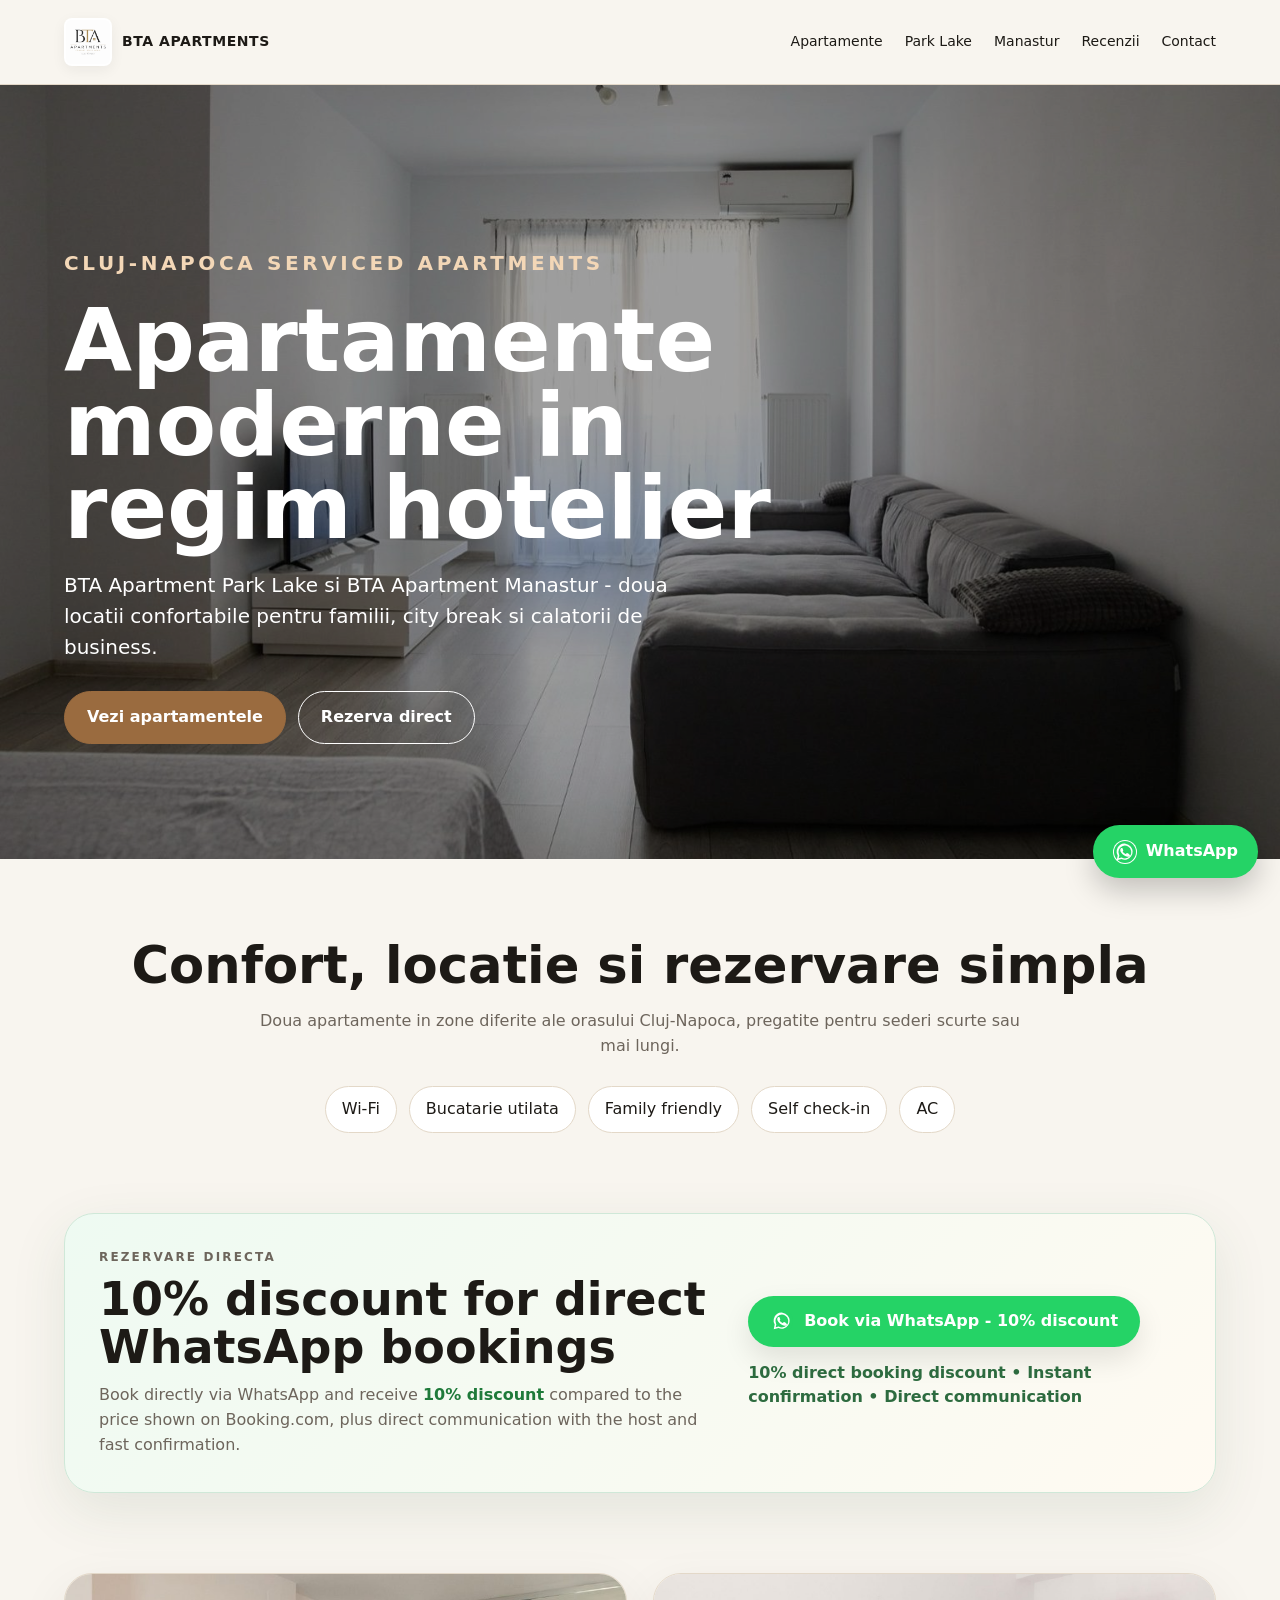
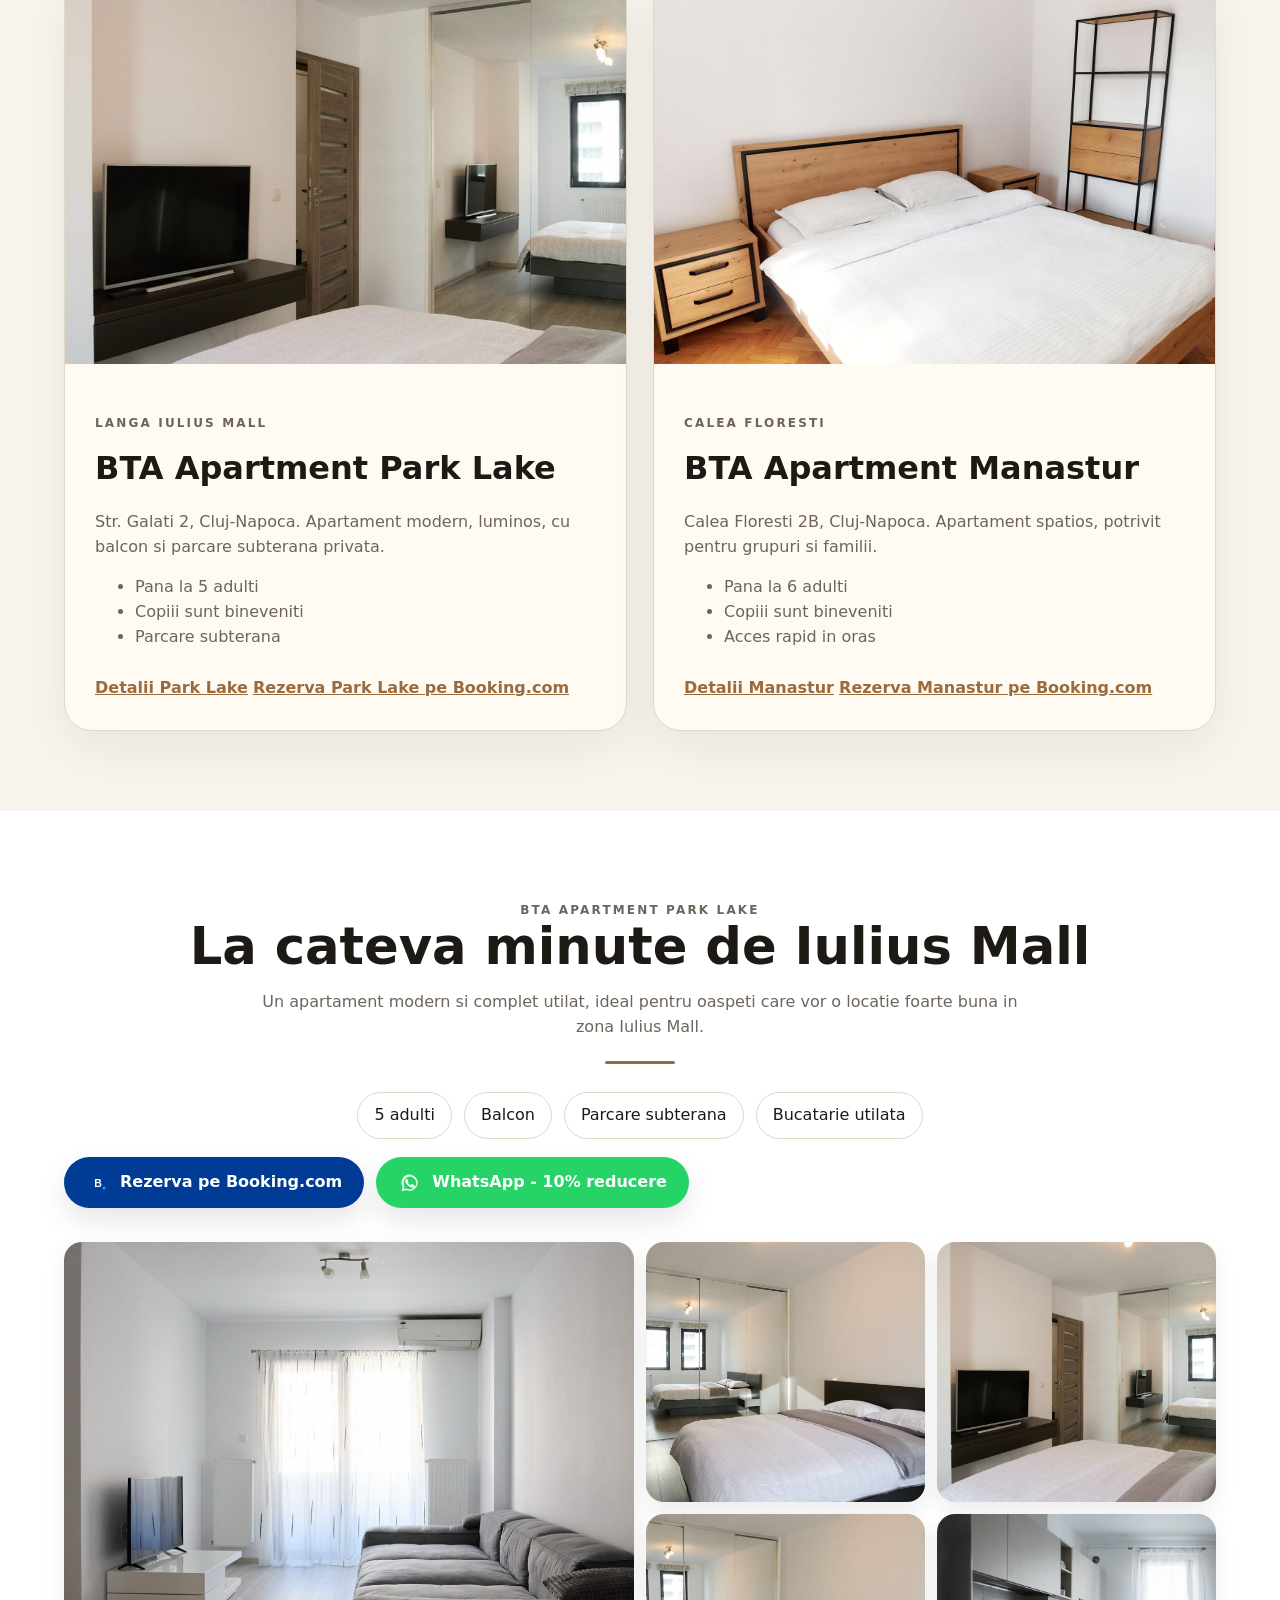
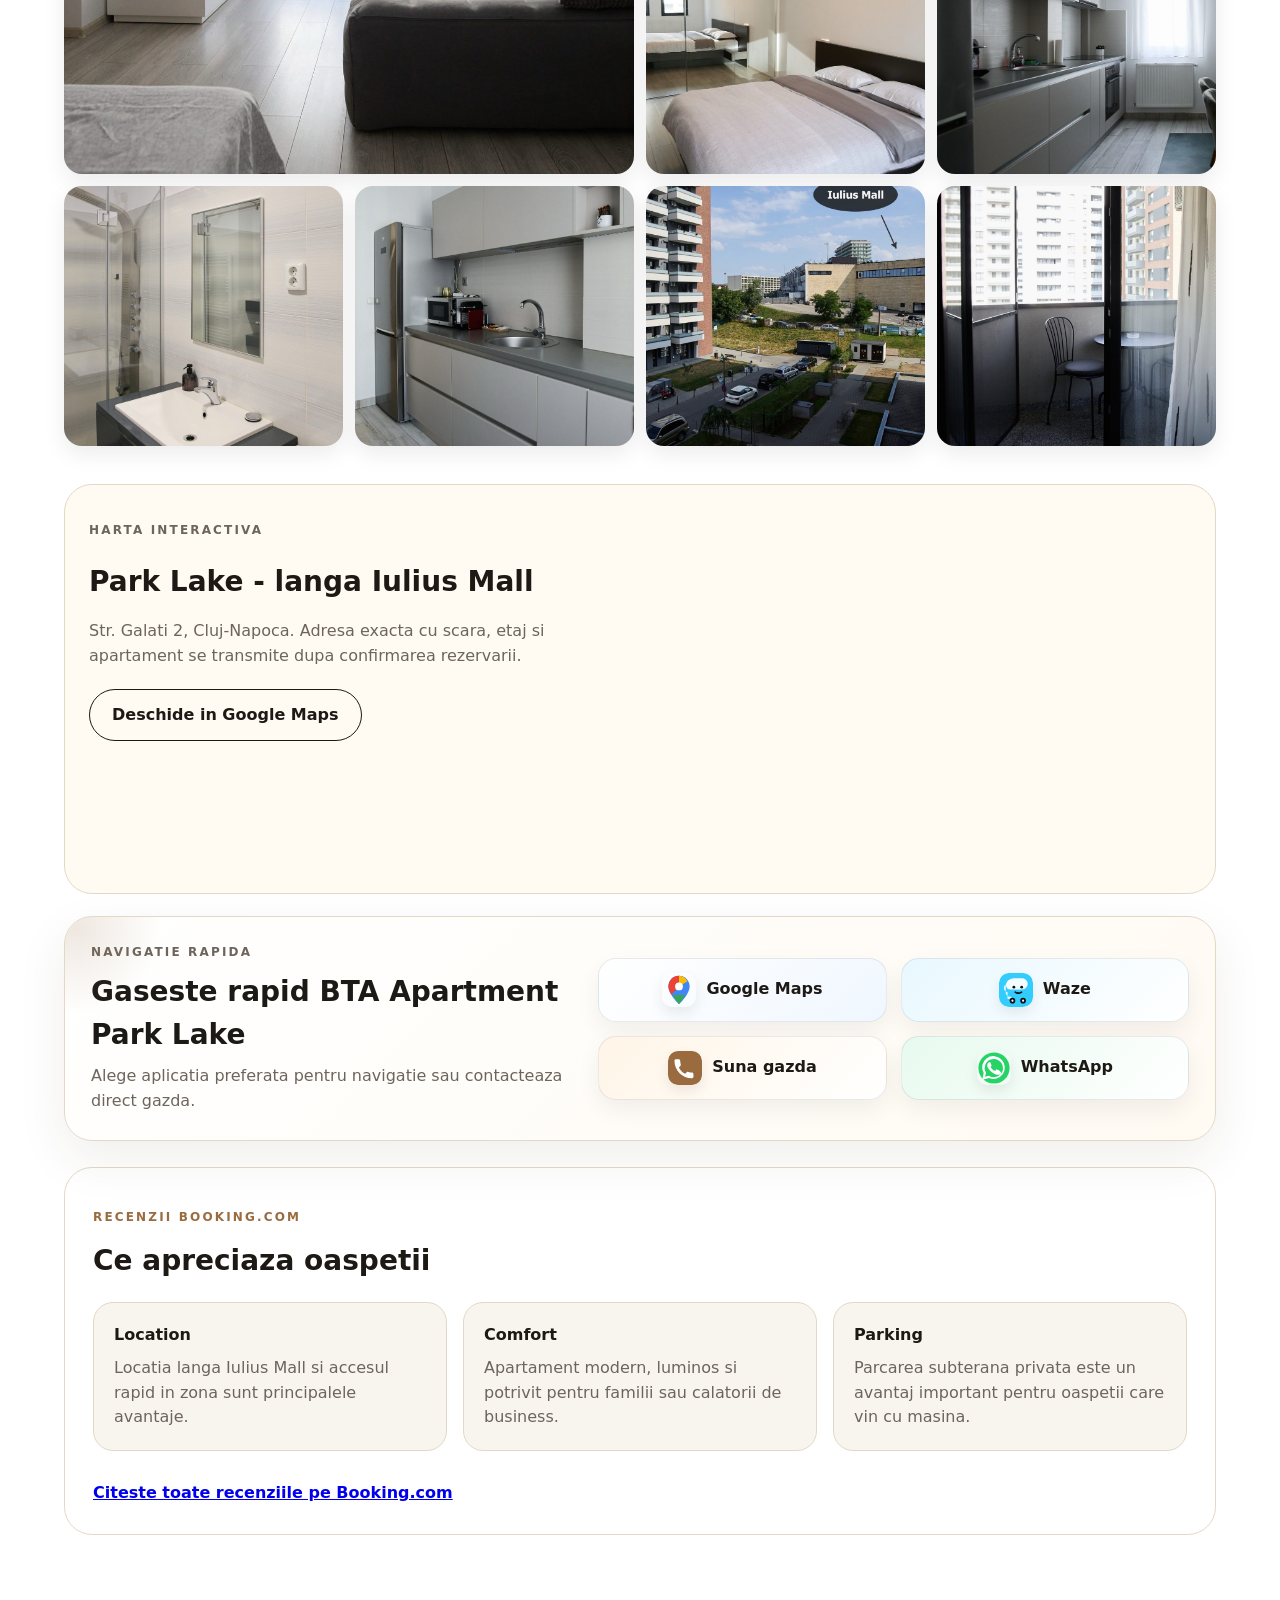
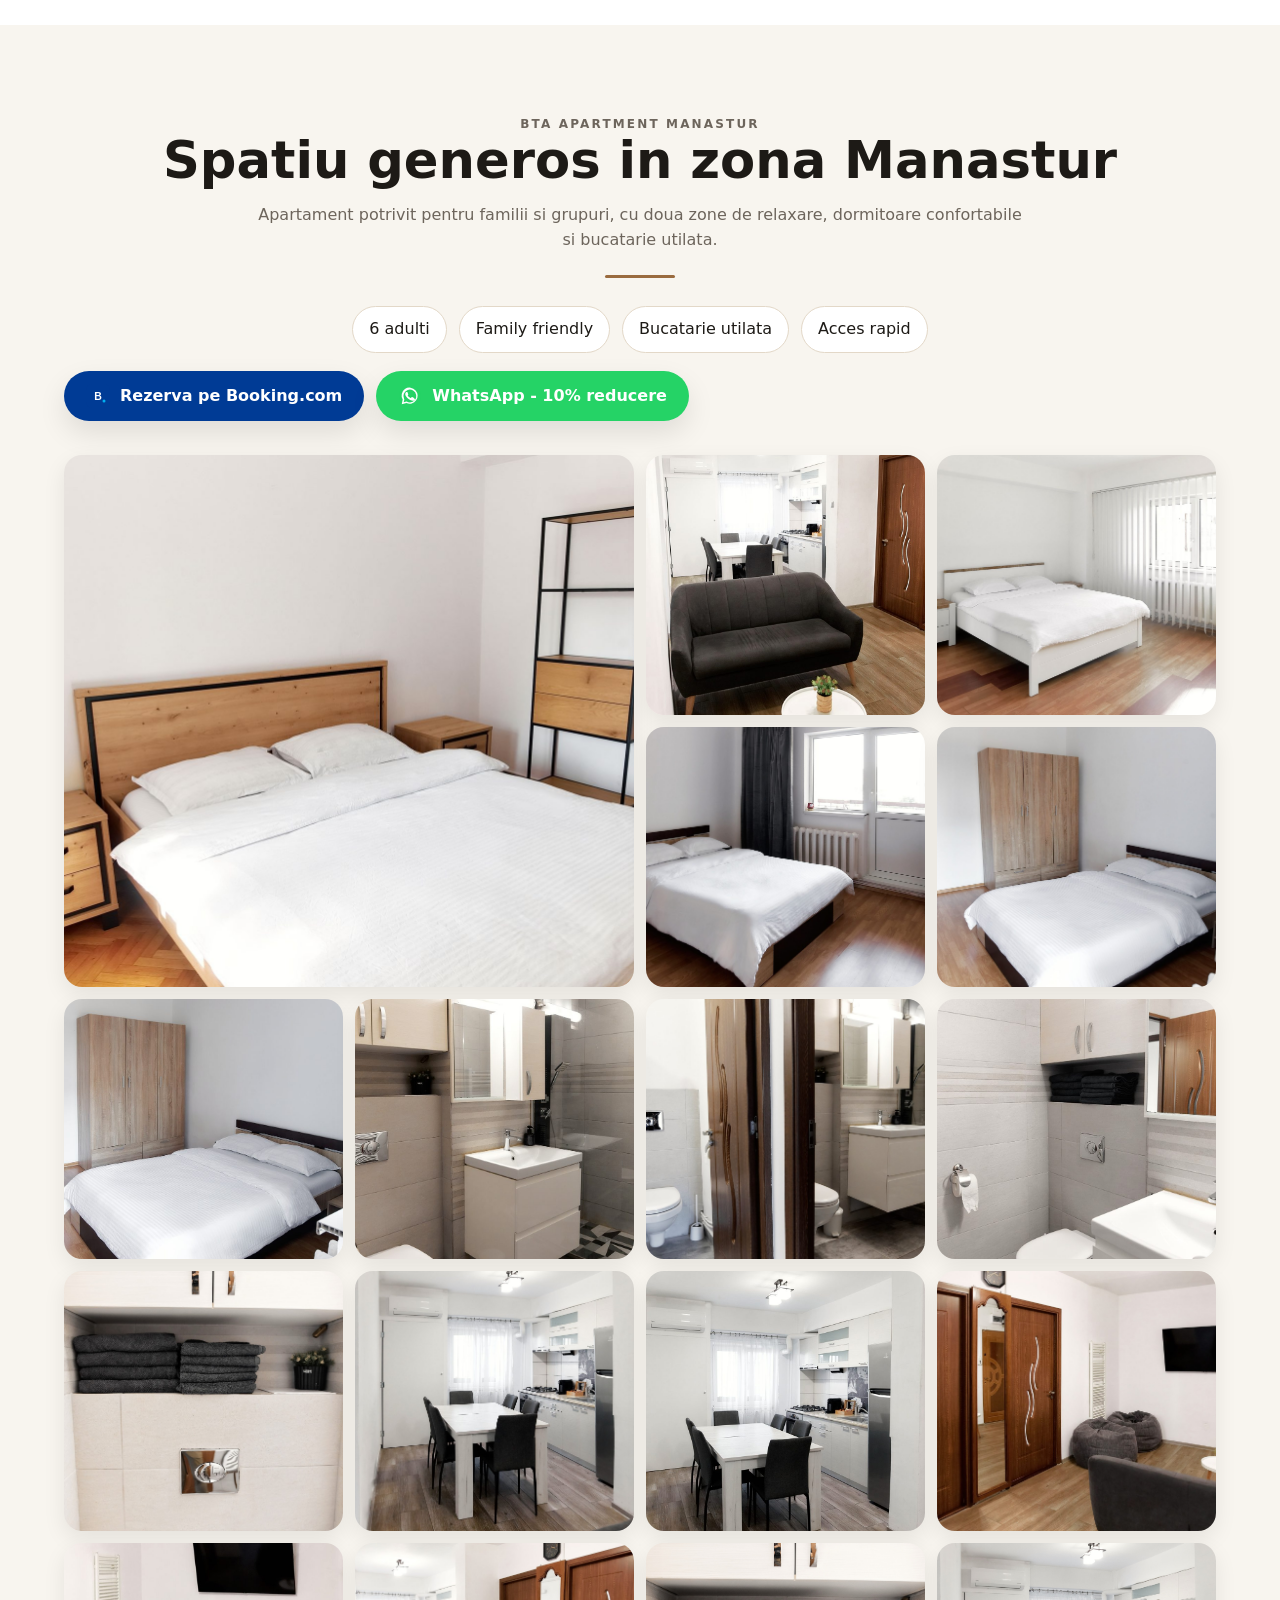
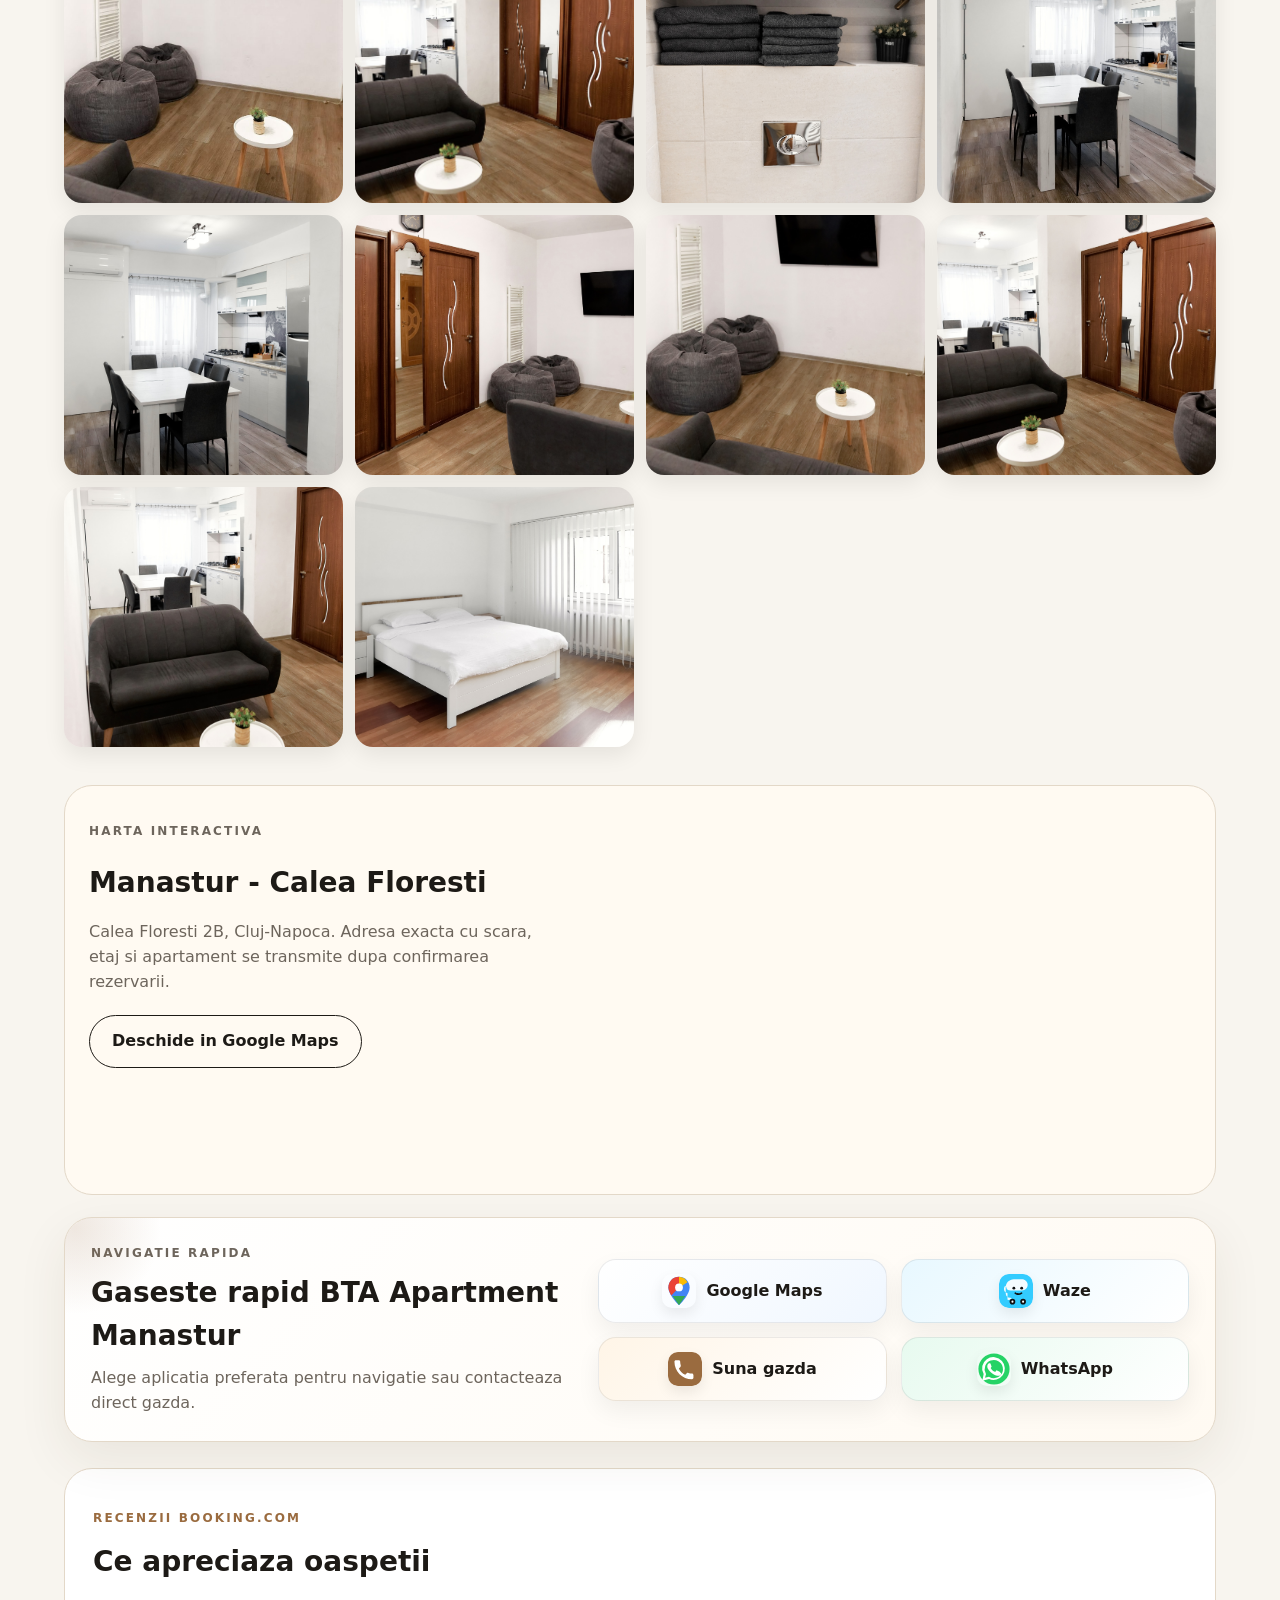
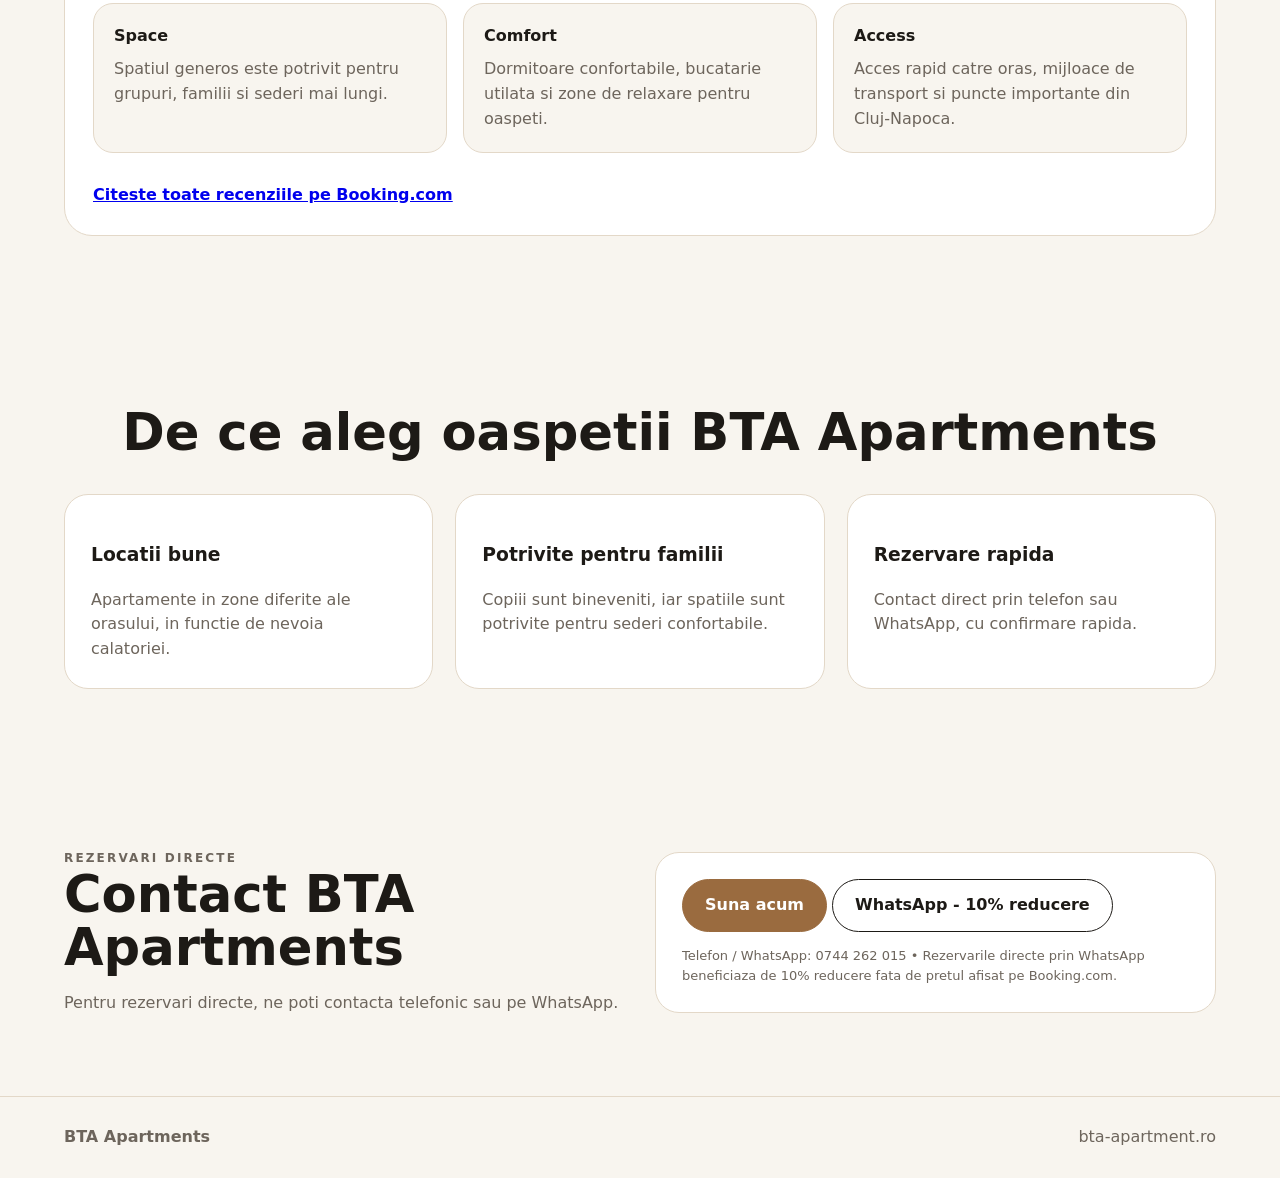
<file: index.html>
<!doctype html>
<html lang="ro">
<head>
  <meta charset="utf-8" />
  <meta name="viewport" content="width=device-width, initial-scale=1" />
  <title>BTA Apartments Cluj-Napoca | Park Lake & Manastur</title>
  <meta name="description" content="Apartamente moderne in regim hotelier in Cluj-Napoca: BTA Apartment Park Lake, langa Iulius Mall, si BTA Apartment Manastur. Wi-Fi, self check-in, parcare si rezervare directa prin WhatsApp." />
  <meta name="keywords" content="BTA Apartment, cazare Cluj-Napoca, apartament regim hotelier Cluj, Park Lake Cluj, Manastur Cluj, apartment Cluj, accommodation Cluj" />
  <link rel="canonical" href="https://bta-apartment.ro/" />
  <meta property="og:title" content="BTA Apartments Cluj-Napoca" />
  <meta property="og:description" content="Doua apartamente moderne in Cluj-Napoca: Park Lake si Manastur. Rezervare directa prin WhatsApp." />
  <meta property="og:type" content="website" />
  <meta property="og:url" content="https://bta-apartment.ro/" />
  <meta property="og:image" content="https://bta-apartment.ro/assets/park-lake/01.jpg" />
  <meta name="theme-color" content="#171511" />
  <link rel="icon" href="assets/favicon.svg" type="image/svg+xml" />
  <link rel="stylesheet" href="style.css" />
  <script type="application/ld+json">
  {
    "@context": "https://schema.org",
    "@type": "LodgingBusiness",
    "name": "BTA Apartments",
    "url": "https://bta-apartment.ro/",
    "telephone": "+40744262015",
    "address": {
      "@type": "PostalAddress",
      "addressLocality": "Cluj-Napoca",
      "addressCountry": "RO"
    },
    "containsPlace": [
      {"@type":"Accommodation", "name":"BTA Apartment Park Lake"},
      {"@type":"Accommodation", "name":"BTA Apartment Manastur"}
    ]
  }
  </script>
</head>
<body>
  <header class="nav">
    <a class="brand" href="#top"><img src="assets/bta-logo.png" alt="BTA Apartments logo"><span>BTA Apartments</span></a>
    <nav>
      <a href="#apartamente">Apartamente</a>
      <a href="#park-lake">Park Lake</a>
      <a href="#manastur">Manastur</a>
      <a href="#reviews">Recenzii</a>
      <a href="#contact">Contact</a>
    </nav>
  </header>

  <main id="top">
    <section class="hero">
      <img src="assets/park-lake/01.jpg" alt="BTA Apartment Park Lake living" />
      <div class="heroText">
        <p class="eyebrow">Cluj-Napoca serviced apartments</p>
        <h1>Apartamente moderne in regim hotelier</h1>
        <p>BTA Apartment Park Lake si BTA Apartment Manastur - doua locatii confortabile pentru familii, city break si calatorii de business.</p>
        <div class="actions">
          <a class="btn primary" href="#apartamente">Vezi apartamentele</a>
          <a class="btn" href="#contact">Rezerva direct</a>
        </div>
      </div>
    </section>

    <section class="intro">
      <h2>Confort, locatie si rezervare simpla</h2>
      <p>Doua apartamente in zone diferite ale orasului Cluj-Napoca, pregatite pentru sederi scurte sau mai lungi.</p>
      <div class="features">
        <span>Wi-Fi</span><span>Bucatarie utilata</span><span>Family friendly</span><span>Self check-in</span><span>AC</span>
      </div>
    </section>

    <section class="directDeal">
      <div>
        <p class="eyebrow">Rezervare directa</p>
        <h2>10% discount for direct WhatsApp bookings</h2>
        <p>Book directly via WhatsApp and receive <strong>10% discount</strong> compared to the price shown on Booking.com, plus direct communication with the host and fast confirmation.</p>
      </div>
      <div class="dealActions">
        <a class="btn primary appBtn whatsappBtn" href="https://wa.me/40744262015?text=Buna%2C%20as%20dori%20cea%20mai%20buna%20oferta%20disponibila%20pentru%20o%20rezervare%20directa%20la%20BTA%20Apartments." target="_blank" rel="noopener"><img src="assets/icons/whatsapp.svg" alt="">Book via WhatsApp - 10% discount</a>
        <span>10% direct booking discount • Instant confirmation • Direct communication</span>
      </div>
    </section>

    <section id="apartamente" class="cards">
      <article class="card">
        <img src="assets/park-lake/03.jpg" alt="Dormitor BTA Apartment Park Lake" />
        <div>
          <p class="eyebrow">Langa Iulius Mall</p>
          <h3>BTA Apartment Park Lake</h3>
          <p>Str. Galati 2, Cluj-Napoca. Apartament modern, luminos, cu balcon si parcare subterana privata.</p>
          <ul><li>Pana la 5 adulti</li><li>Copiii sunt bineveniti</li><li>Parcare subterana</li></ul>
          <a href="#park-lake">Detalii Park Lake</a>
          <a class="bookingLink" href="https://www.booking.com/hotel/ro/bta-apartment-park-lake.ro.html" target="_blank" rel="noopener">Rezerva Park Lake pe Booking.com</a>
        </div>
      </article>
      <article class="card">
        <img src="assets/manastur/01.jpg" alt="Dormitor BTA Apartment Manastur" />
        <div>
          <p class="eyebrow">Calea Floresti</p>
          <h3>BTA Apartment Manastur</h3>
          <p>Calea Floresti 2B, Cluj-Napoca. Apartament spatios, potrivit pentru grupuri si familii.</p>
          <ul><li>Pana la 6 adulti</li><li>Copiii sunt bineveniti</li><li>Acces rapid in oras</li></ul>
          <a href="#manastur">Detalii Manastur</a>
          <a class="bookingLink" href="https://www.booking.com/hotel/ro/bta-apartment.ro.html" target="_blank" rel="noopener">Rezerva Manastur pe Booking.com</a>
        </div>
      </article>
    </section>

    <section id="park-lake" class="property">
      <div class="propertyHead">
        <p class="eyebrow">BTA Apartment Park Lake</p>
        <h2>La cateva minute de Iulius Mall</h2>
        <p>Un apartament modern si complet utilat, ideal pentru oaspeti care vor o locatie foarte buna in zona Iulius Mall.</p>
      </div>
      <div class="stats"><span>5 adulti</span><span>Balcon</span><span>Parcare subterana</span><span>Bucatarie utilata</span></div>
      <div class="propertyActions">
        <a class="btn primary appBtn bookingBtn" href="https://www.booking.com/hotel/ro/bta-apartment-park-lake.ro.html" target="_blank" rel="noopener"><img src="assets/icons/booking.svg" alt="">Rezerva pe Booking.com</a>
        <a class="btn appBtn whatsappBtn" href="https://wa.me/40744262015?text=Buna%2C%20as%20dori%20sa%20verific%20disponibilitatea%20pentru%20BTA%20Apartment%20Park%20Lake."><img src="assets/icons/whatsapp.svg" alt="">WhatsApp - 10% reducere</a>
      </div>
      <div class="gallery">
        <img src="assets/park-lake/01.jpg" alt="Living Park Lake" />
        <img src="assets/park-lake/02.jpg" alt="Canapea Park Lake" />
        <img src="assets/park-lake/03.jpg" alt="Dormitor Park Lake" />
        <img src="assets/park-lake/04.jpg" alt="Dormitor Park Lake" />
        <img src="assets/park-lake/05.jpg" alt="Bucatarie Park Lake" />
        <img src="assets/park-lake/06.jpg" alt="Baie Park Lake" />
        <img src="assets/park-lake/07.jpg" alt="Exterior Park Lake" />
        <img src="assets/park-lake/08.jpg" alt="Iulius Mall Park Lake" />
        <img src="assets/park-lake/09.jpg" alt="Balcon Park Lake" />
      </div>
      <div class="mapBlock">
        <div>
          <p class="eyebrow">Harta interactiva</p>
          <h3>Park Lake - langa Iulius Mall</h3>
          <p>Str. Galati 2, Cluj-Napoca. Adresa exacta cu scara, etaj si apartament se transmite dupa confirmarea rezervarii.</p>
          <a class="btn" href="https://www.google.com/maps/search/?api=1&query=Strada%20Galati%202%20Cluj-Napoca" target="_blank" rel="noopener">Deschide in Google Maps</a>
        </div>
        <iframe title="Harta BTA Apartment Park Lake" src="https://www.google.com/maps?q=Strada%20Galati%202%20Cluj-Napoca&output=embed" loading="lazy" referrerpolicy="no-referrer-when-downgrade"></iframe>
      </div>
      <div class="navigationCard">
        <div>
          <p class="eyebrow">Navigatie rapida</p>
          <h3>Gaseste rapid BTA Apartment Park Lake</h3>
          <p>Alege aplicatia preferata pentru navigatie sau contacteaza direct gazda.</p>
        </div>
        <div class="navigationButtons">
          <a class="navBtn google" href="https://www.google.com/maps/search/?api=1&query=Strada%20Galati%202%20Cluj-Napoca" target="_blank" rel="noopener"><img src="assets/icons/google-maps.svg" alt="Google Maps"><span>Google Maps</span></a>
          <a class="navBtn waze" href="https://waze.com/ul?q=Strada%20Galati%202%20Cluj-Napoca&navigate=yes" target="_blank" rel="noopener"><img src="assets/icons/waze.svg" alt="Waze"><span>Waze</span></a>
          <a class="navBtn phone" href="tel:+40744262015"><img src="assets/icons/phone.svg" alt="Telefon"><span>Suna gazda</span></a>
          <a class="navBtn whatsapp" href="https://wa.me/40744262015?text=Buna%2C%20am%20nevoie%20de%20ajutor%20pentru%20a%20ajunge%20la%20BTA%20Apartment%20Park%20Lake." target="_blank" rel="noopener"><img src="assets/icons/whatsapp.svg" alt="WhatsApp"><span>WhatsApp</span></a>
        </div>
      </div>
      <div class="reviewsMini">
        <p class="eyebrow">Recenzii Booking.com</p>
        <h3>Ce apreciaza oaspetii</h3>
        <div class="reviewCards">
          <article><strong>Location</strong><p>Locatia langa Iulius Mall si accesul rapid in zona sunt principalele avantaje.</p></article>
          <article><strong>Comfort</strong><p>Apartament modern, luminos si potrivit pentru familii sau calatorii de business.</p></article>
          <article><strong>Parking</strong><p>Parcarea subterana privata este un avantaj important pentru oaspetii care vin cu masina.</p></article>
        </div>
        <a class="bookingLink" href="https://www.booking.com/hotel/ro/bta-apartment-park-lake.ro.html" target="_blank" rel="noopener">Citeste toate recenziile pe Booking.com</a>
      </div>
    </section>

    <section id="manastur" class="property alt">
      <div class="propertyHead">
        <p class="eyebrow">BTA Apartment Manastur</p>
        <h2>Spatiu generos in zona Manastur</h2>
        <p>Apartament potrivit pentru familii si grupuri, cu doua zone de relaxare, dormitoare confortabile si bucatarie utilata.</p>
      </div>
      <div class="stats"><span>6 adulti</span><span>Family friendly</span><span>Bucatarie utilata</span><span>Acces rapid</span></div>
      <div class="propertyActions">
        <a class="btn primary appBtn bookingBtn" href="https://www.booking.com/hotel/ro/bta-apartment.ro.html" target="_blank" rel="noopener"><img src="assets/icons/booking.svg" alt="">Rezerva pe Booking.com</a>
        <a class="btn appBtn whatsappBtn" href="https://wa.me/40744262015?text=Buna%2C%20as%20dori%20sa%20verific%20disponibilitatea%20pentru%20BTA%20Apartment%20Manastur."><img src="assets/icons/whatsapp.svg" alt="">WhatsApp - 10% reducere</a>
      </div>
      <div class="gallery">
        <img src="assets/manastur/01.jpg" alt="Dormitor Manastur" />
        <img src="assets/manastur/02.jpg" alt="Living Manastur" />
        <img src="assets/manastur/03.jpg" alt="Dormitor Manastur" />
        <img src="assets/manastur/04.jpg" alt="Baie Manastur" />
        <img src="assets/manastur/05.jpg" alt="Bucatarie Manastur" />
        <img src="assets/manastur/06.jpg" alt="Living si bucatarie Manastur" />
        <img src="assets/manastur/07.jpg" alt="Dormitor Manastur" />
        <img src="assets/manastur/08.jpg" alt="Baie Manastur" />
        <img src="assets/manastur/09.jpg" alt="Living Manastur" />
        <img src="assets/manastur/10.jpg" alt="Living Manastur" />
        <img src="assets/manastur/11.jpg" alt="Bucatarie Manastur" />
        <img src="assets/manastur/12.jpg" alt="Dormitor Manastur" />
        <img src="assets/manastur/13.jpg" alt="BTA Apartment Manastur" />
        <img src="assets/manastur/14.jpg" alt="BTA Apartment Manastur" />
        <img src="assets/manastur/15.jpg" alt="BTA Apartment Manastur" />
        <img src="assets/manastur/16.jpg" alt="BTA Apartment Manastur" />
        <img src="assets/manastur/17.jpg" alt="BTA Apartment Manastur" />
        <img src="assets/manastur/18.jpg" alt="BTA Apartment Manastur" />
        <img src="assets/manastur/19.jpg" alt="BTA Apartment Manastur" />
        <img src="assets/manastur/20.jpg" alt="BTA Apartment Manastur" />
        <img src="assets/manastur/21.jpg" alt="BTA Apartment Manastur" />
        <img src="assets/manastur/22.jpg" alt="BTA Apartment Manastur" />
        <img src="assets/manastur/23.jpg" alt="BTA Apartment Manastur" />
      </div>
      <div class="mapBlock">
        <div>
          <p class="eyebrow">Harta interactiva</p>
          <h3>Manastur - Calea Floresti</h3>
          <p>Calea Floresti 2B, Cluj-Napoca. Adresa exacta cu scara, etaj si apartament se transmite dupa confirmarea rezervarii.</p>
          <a class="btn" href="https://www.google.com/maps/search/?api=1&query=Calea%20Floresti%202B%20Cluj-Napoca" target="_blank" rel="noopener">Deschide in Google Maps</a>
        </div>
        <iframe title="Harta BTA Apartment Manastur" src="https://www.google.com/maps?q=Calea%20Floresti%202B%20Cluj-Napoca&output=embed" loading="lazy" referrerpolicy="no-referrer-when-downgrade"></iframe>
      </div>
      <div class="navigationCard">
        <div>
          <p class="eyebrow">Navigatie rapida</p>
          <h3>Gaseste rapid BTA Apartment Manastur</h3>
          <p>Alege aplicatia preferata pentru navigatie sau contacteaza direct gazda.</p>
        </div>
        <div class="navigationButtons">
          <a class="navBtn google" href="https://www.google.com/maps/search/?api=1&query=Calea%20Floresti%202B%20Cluj-Napoca" target="_blank" rel="noopener"><img src="assets/icons/google-maps.svg" alt="Google Maps"><span>Google Maps</span></a>
          <a class="navBtn waze" href="https://waze.com/ul?q=Calea%20Floresti%202B%20Cluj-Napoca&navigate=yes" target="_blank" rel="noopener"><img src="assets/icons/waze.svg" alt="Waze"><span>Waze</span></a>
          <a class="navBtn phone" href="tel:+40744262015"><img src="assets/icons/phone.svg" alt="Telefon"><span>Suna gazda</span></a>
          <a class="navBtn whatsapp" href="https://wa.me/40744262015?text=Buna%2C%20am%20nevoie%20de%20ajutor%20pentru%20a%20ajunge%20la%20BTA%20Apartment%20Manastur." target="_blank" rel="noopener"><img src="assets/icons/whatsapp.svg" alt="WhatsApp"><span>WhatsApp</span></a>
        </div>
      </div>
      <div class="reviewsMini">
        <p class="eyebrow">Recenzii Booking.com</p>
        <h3>Ce apreciaza oaspetii</h3>
        <div class="reviewCards">
          <article><strong>Space</strong><p>Spatiul generos este potrivit pentru grupuri, familii si sederi mai lungi.</p></article>
          <article><strong>Comfort</strong><p>Dormitoare confortabile, bucatarie utilata si zone de relaxare pentru oaspeti.</p></article>
          <article><strong>Access</strong><p>Acces rapid catre oras, mijloace de transport si puncte importante din Cluj-Napoca.</p></article>
        </div>
        <a class="bookingLink" href="https://www.booking.com/hotel/ro/bta-apartment.ro.html" target="_blank" rel="noopener">Citeste toate recenziile pe Booking.com</a>
      </div>
    </section>

    <section id="reviews" class="why">
      <h2>De ce aleg oaspetii BTA Apartments</h2>
      <div class="whyGrid">
        <div><h3>Locatii bune</h3><p>Apartamente in zone diferite ale orasului, in functie de nevoia calatoriei.</p></div>
        <div><h3>Potrivite pentru familii</h3><p>Copiii sunt bineveniti, iar spatiile sunt potrivite pentru sederi confortabile.</p></div>
        <div><h3>Rezervare rapida</h3><p>Contact direct prin telefon sau WhatsApp, cu confirmare rapida.</p></div>
      </div>
    </section>

    <section id="contact" class="contact">
      <div>
        <p class="eyebrow">Rezervari directe</p>
        <h2>Contact BTA Apartments</h2>
        <p>Pentru rezervari directe, ne poti contacta telefonic sau pe WhatsApp.</p>
      </div>
      <div class="contactBox">
        <a class="btn primary" href="tel:+40744262015">Suna acum</a>
        <a class="btn" href="https://wa.me/40744262015?text=Buna%2C%20as%20dori%20mai%20multe%20informatii%20despre%20BTA%20Apartments.">WhatsApp - 10% reducere</a>
        <p class="small">Telefon / WhatsApp: 0744 262 015 • Rezervarile directe prin WhatsApp beneficiaza de 10% reducere fata de pretul afisat pe Booking.com.</p>
      </div>
    </section>
  </main>

  <footer>
    <strong>BTA Apartments</strong>
    <span>bta-apartment.ro</span>
  </footer>

  <a class="whatsappFloat" href="https://wa.me/40744262015?text=Buna%2C%20as%20dori%20mai%20multe%20informatii%20despre%20BTA%20Apartments." target="_blank" rel="noopener"><img src="assets/icons/whatsapp.svg" alt="">WhatsApp</a>
  <script src="script.js"></script>
</body>
</html>
</file>
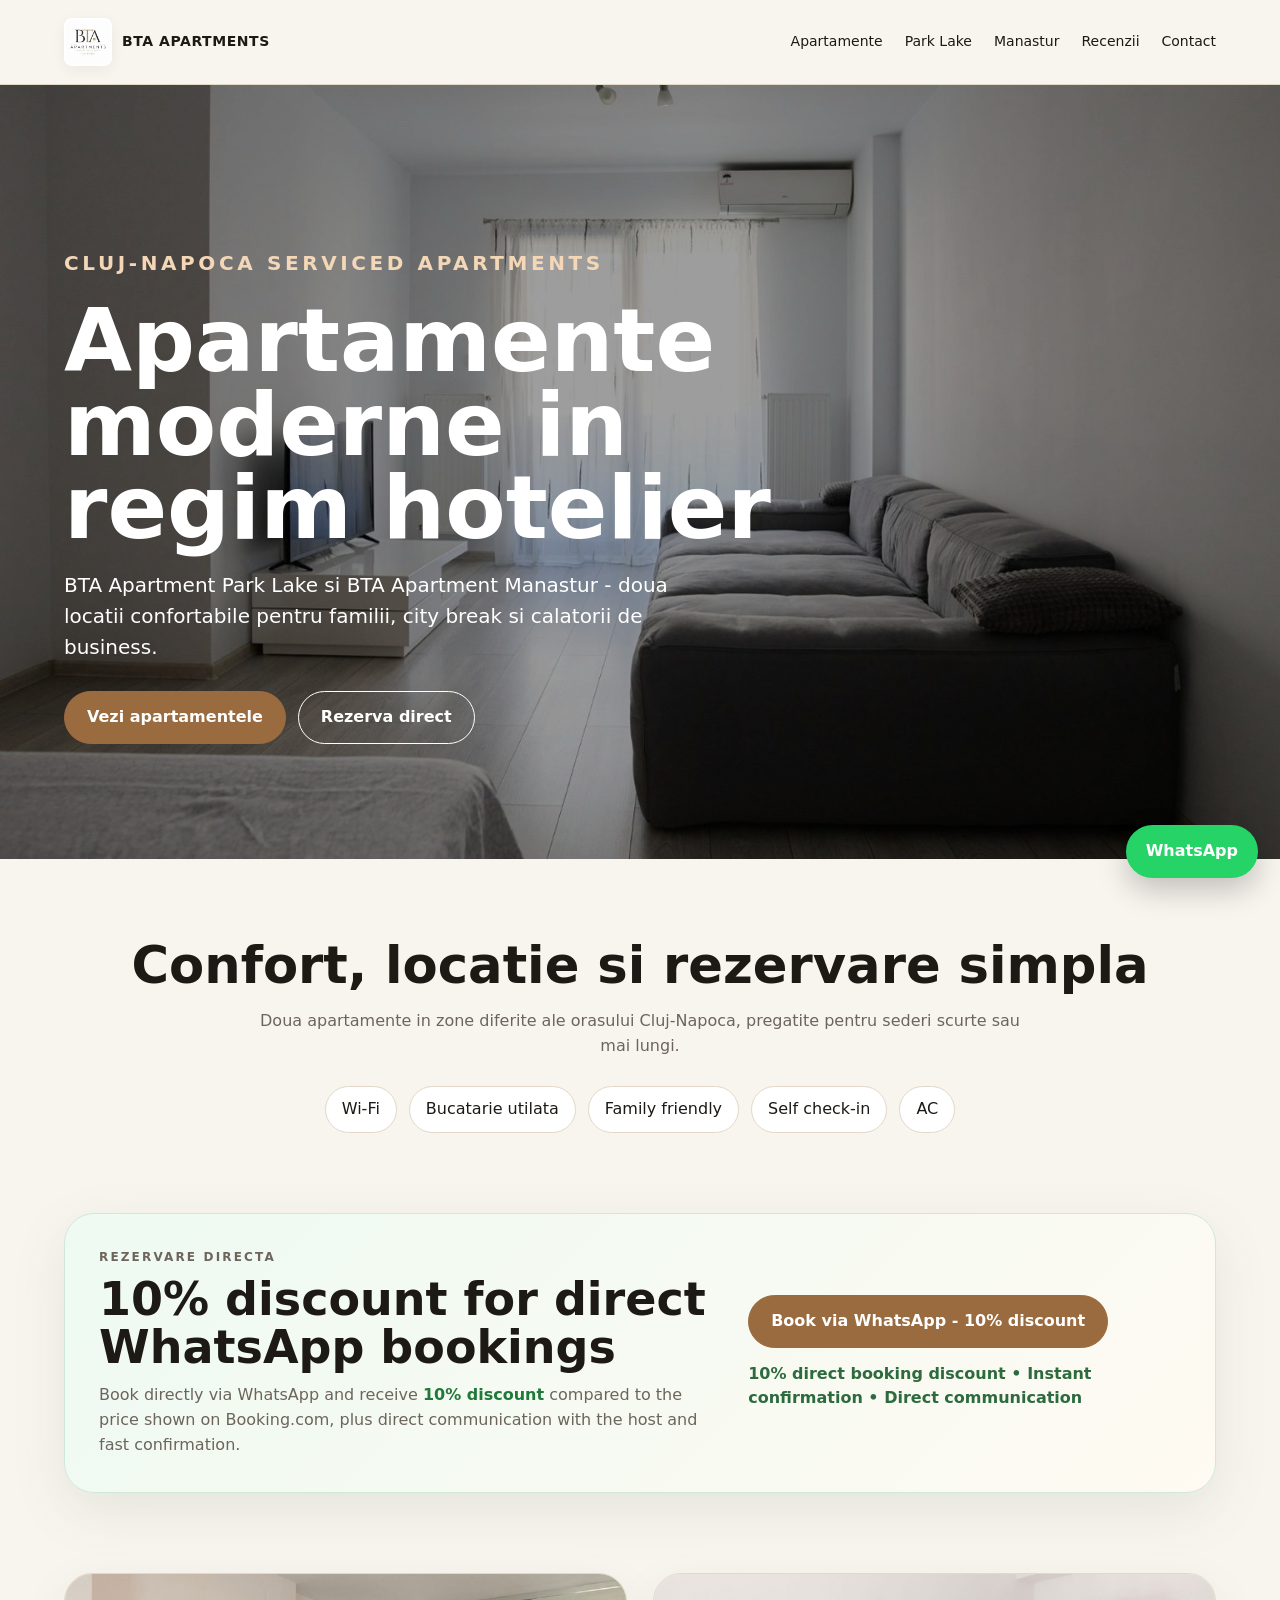
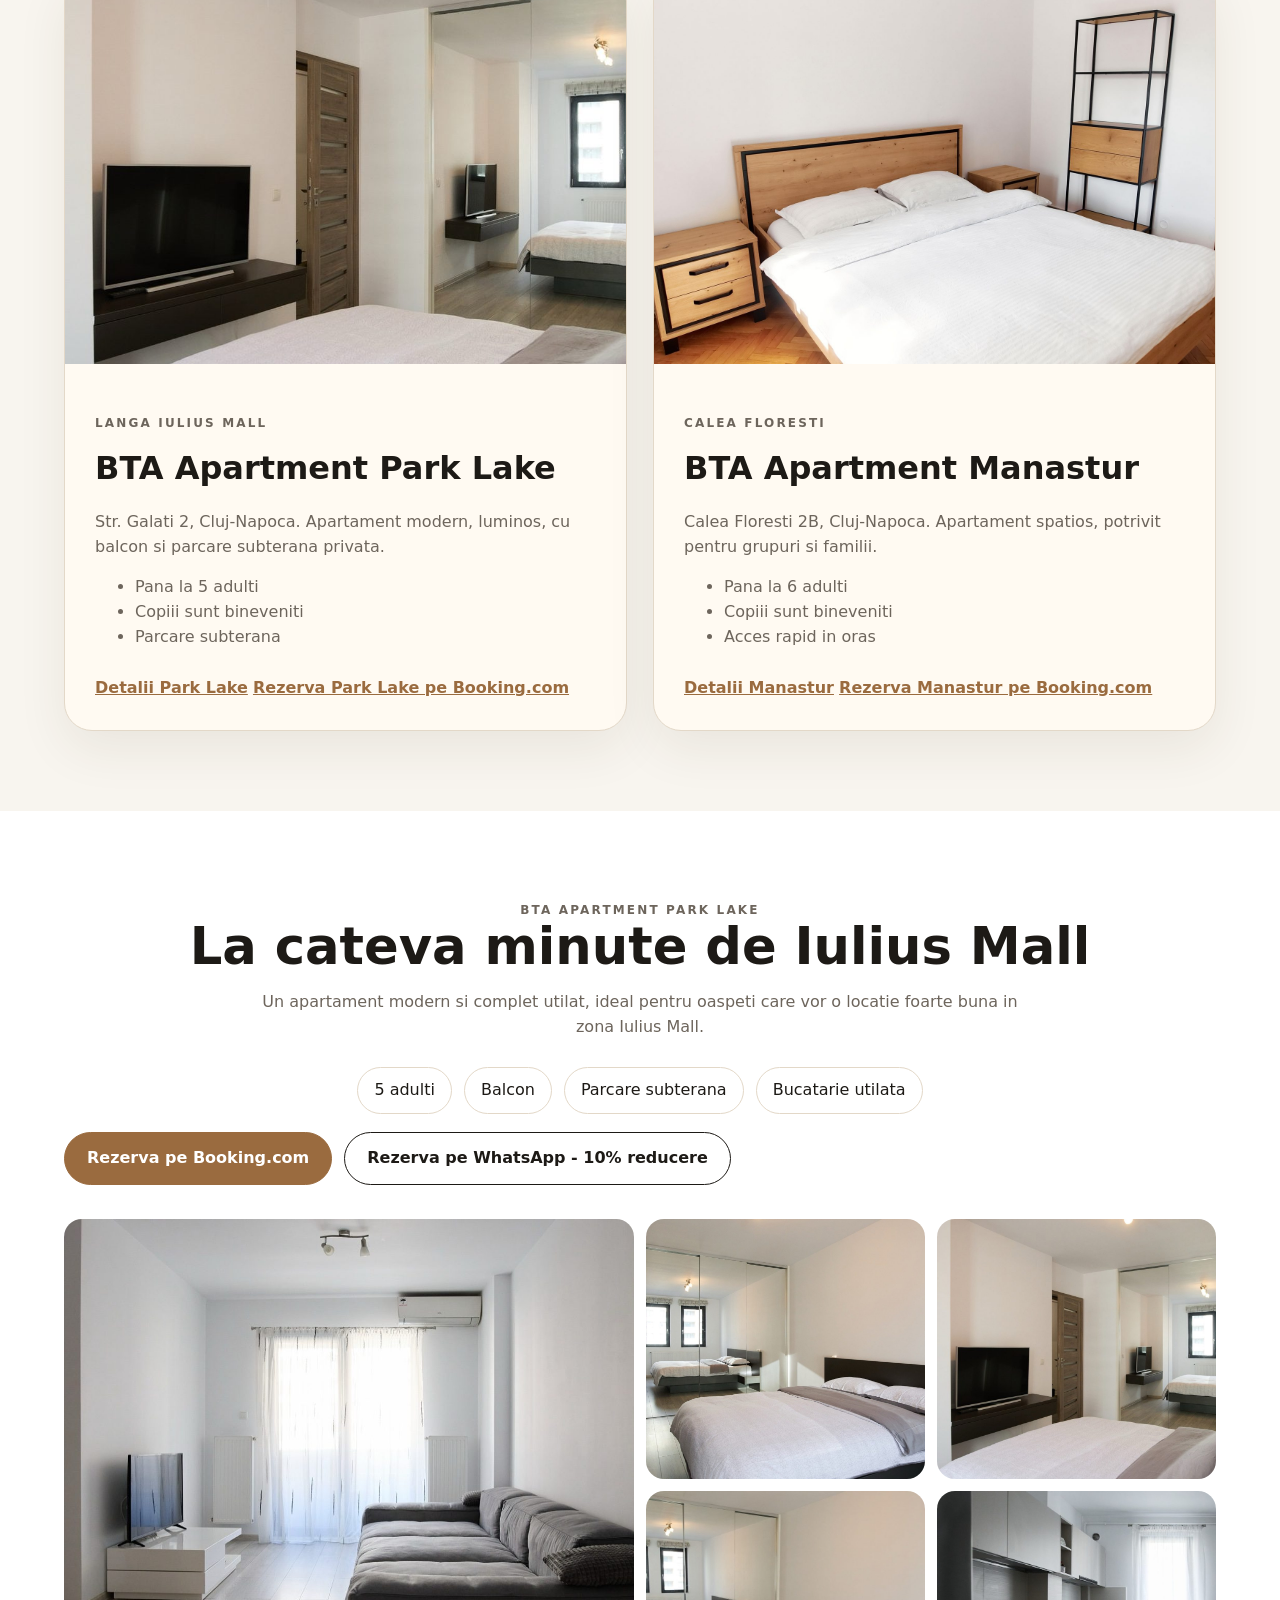
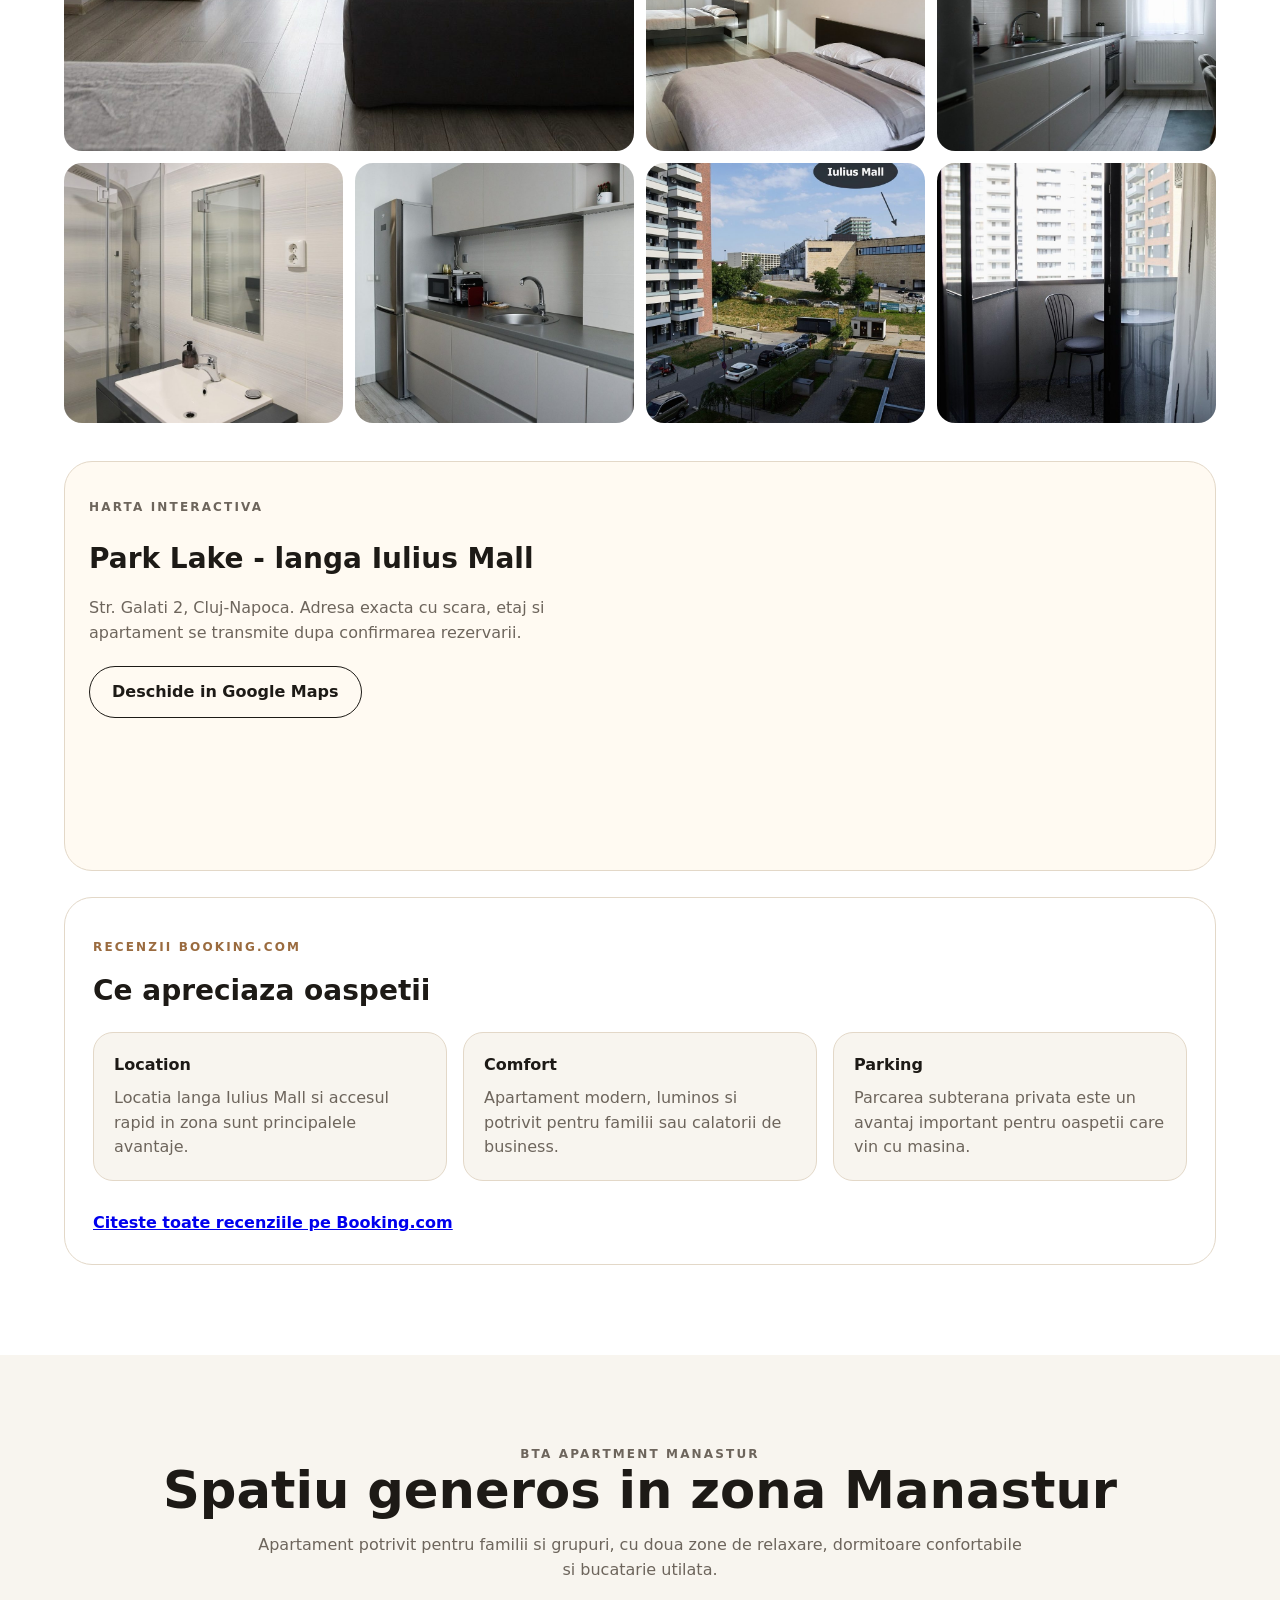
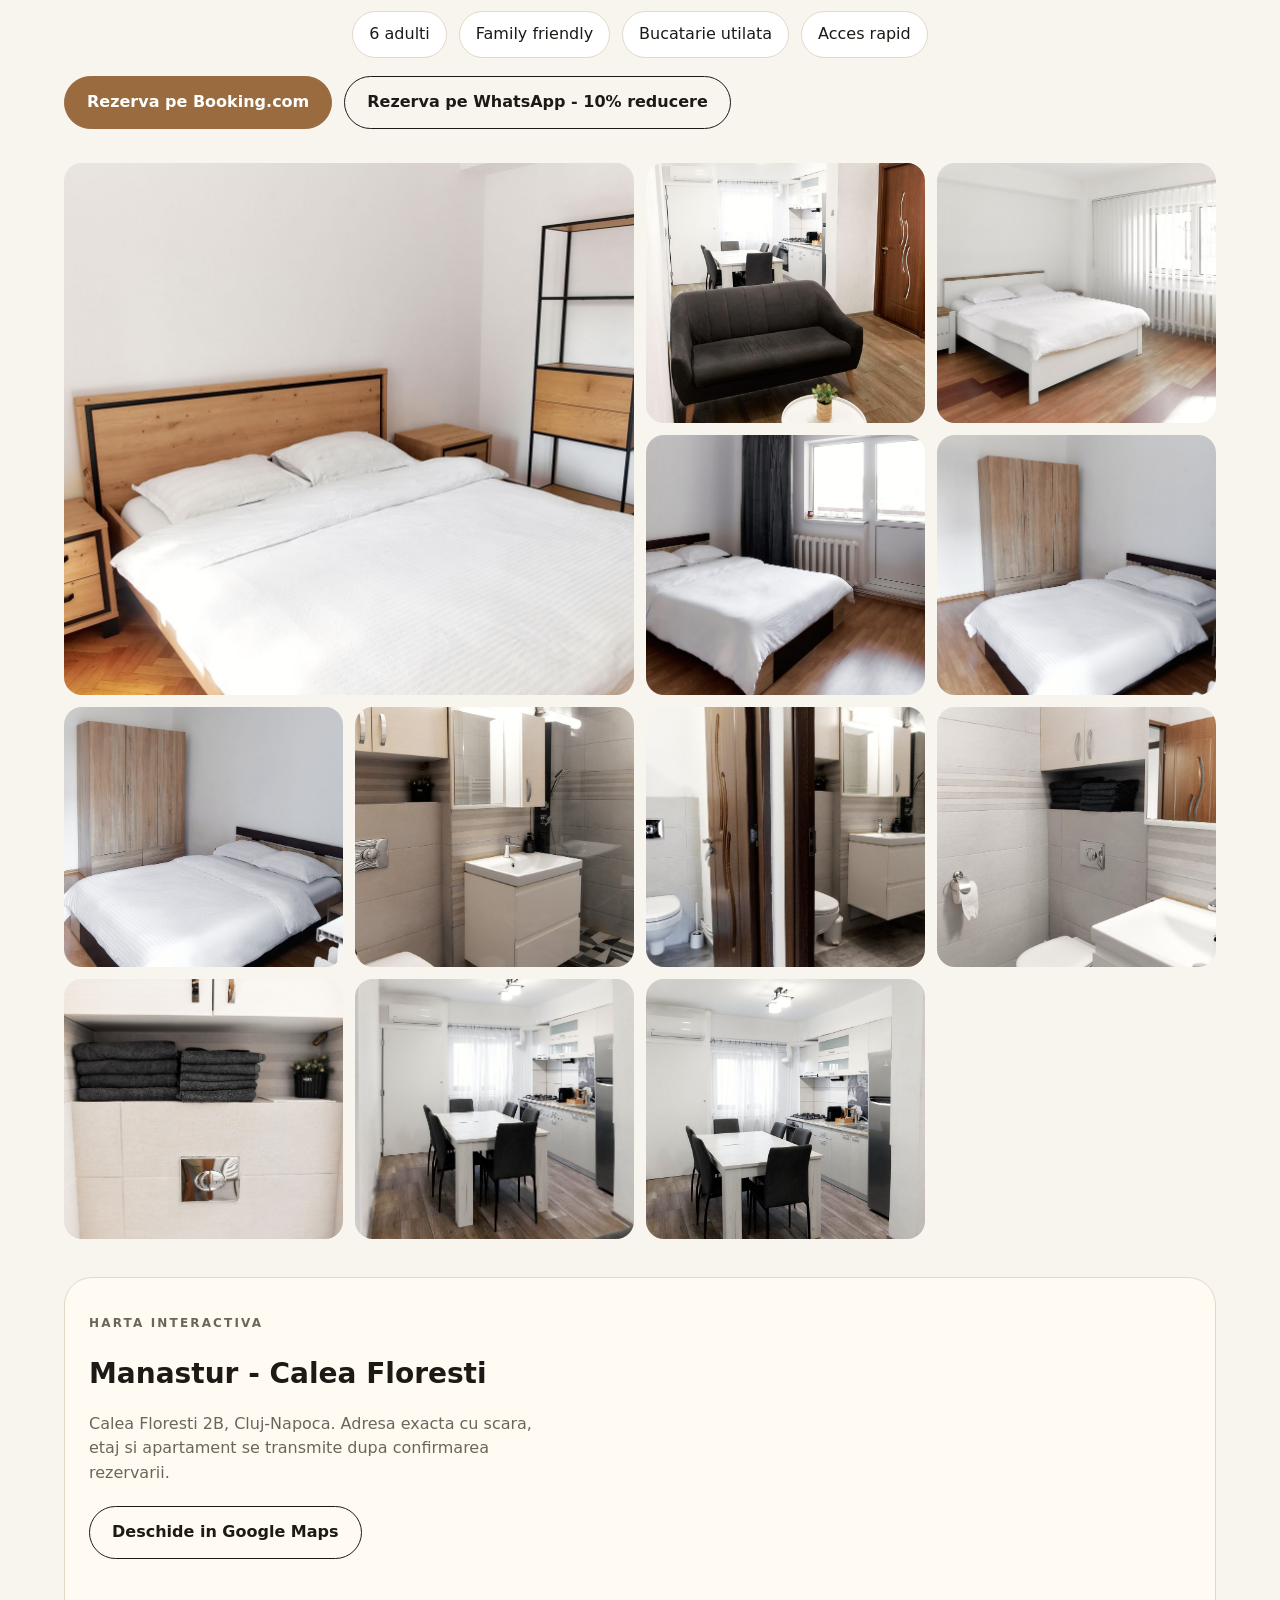
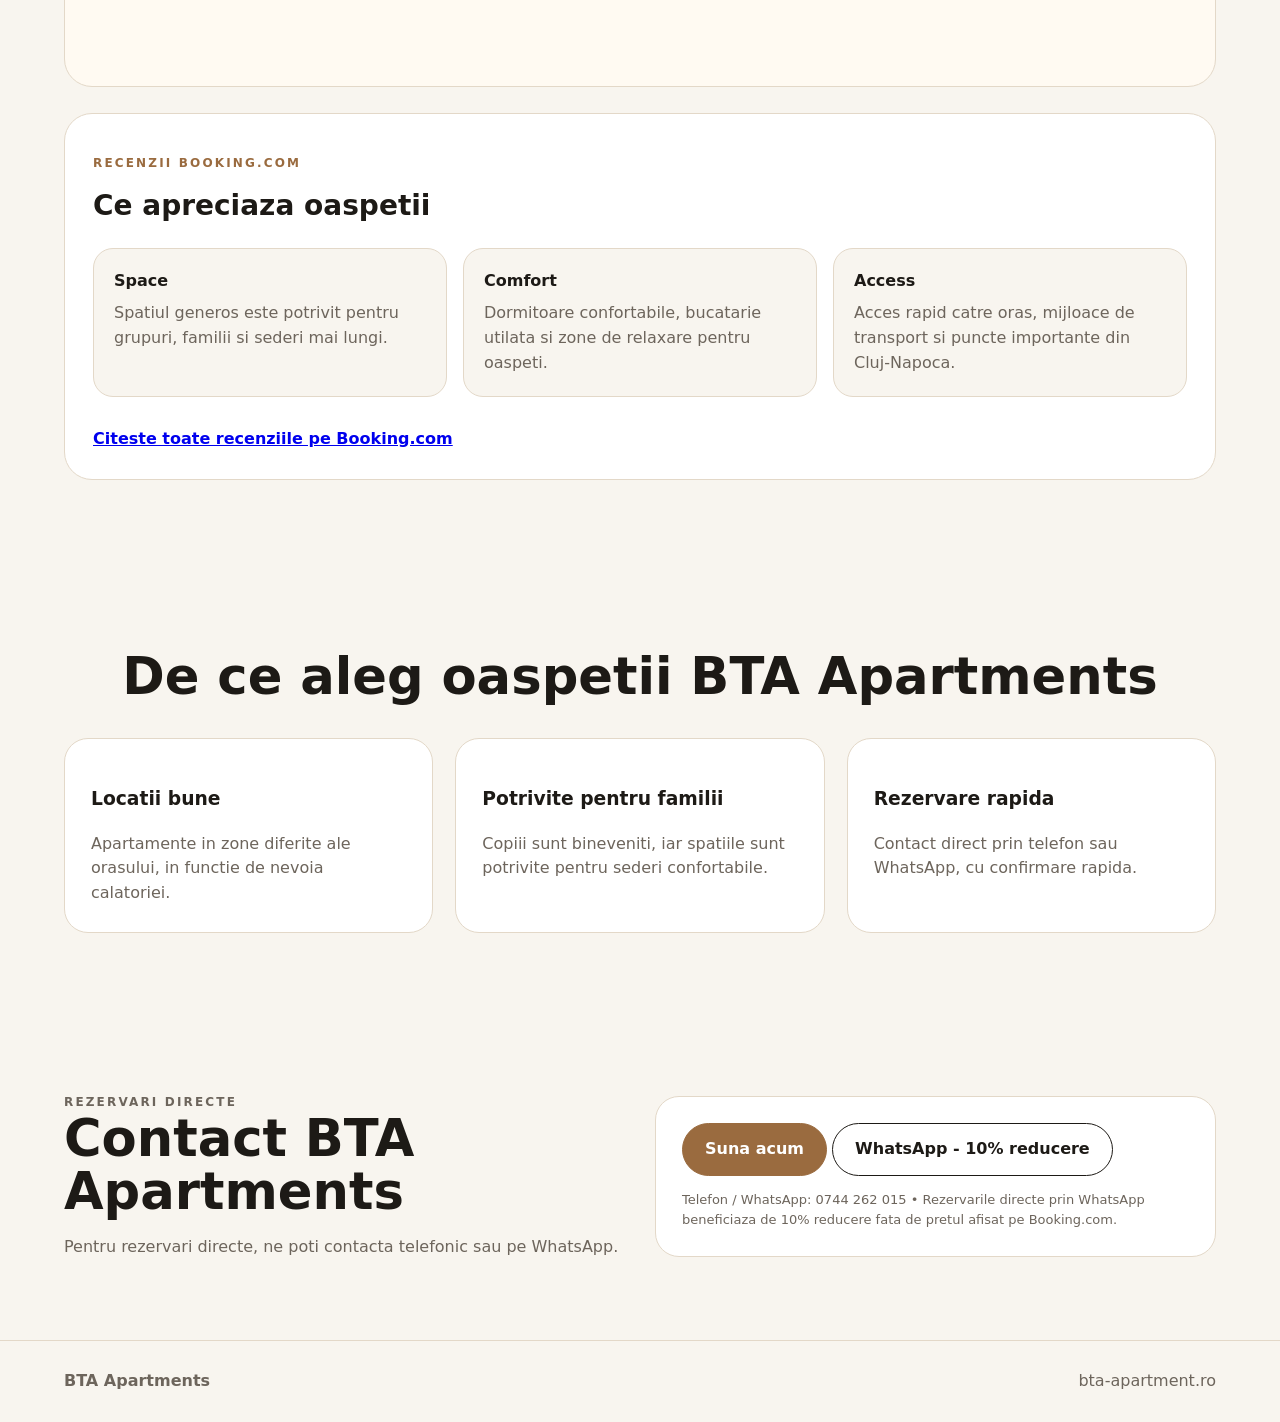
<file: bta-apartment-site/index.html>
<!doctype html>
<html lang="ro">
<head>
  <meta charset="utf-8" />
  <meta name="viewport" content="width=device-width, initial-scale=1" />
  <title>BTA Apartments | Apartamente in regim hotelier Cluj-Napoca</title>
  <meta name="description" content="BTA Apartment Park Lake si BTA Apartment Manastur - apartamente in regim hotelier in Cluj-Napoca, potrivite pentru familii, business travel si city break." />
  <link rel="stylesheet" href="style.css" />
</head>
<body>
  <header class="nav">
    <a class="brand" href="#top"><img src="assets/bta-logo.png" alt="BTA Apartments logo"><span>BTA Apartments</span></a>
    <nav>
      <a href="#apartamente">Apartamente</a>
      <a href="#park-lake">Park Lake</a>
      <a href="#manastur">Manastur</a>
      <a href="#reviews">Recenzii</a>
      <a href="#contact">Contact</a>
    </nav>
  </header>

  <main id="top">
    <section class="hero">
      <img src="assets/park-lake/01.jpg" alt="BTA Apartment Park Lake living" />
      <div class="heroText">
        <p class="eyebrow">Cluj-Napoca serviced apartments</p>
        <h1>Apartamente moderne in regim hotelier</h1>
        <p>BTA Apartment Park Lake si BTA Apartment Manastur - doua locatii confortabile pentru familii, city break si calatorii de business.</p>
        <div class="actions">
          <a class="btn primary" href="#apartamente">Vezi apartamentele</a>
          <a class="btn" href="#contact">Rezerva direct</a>
        </div>
      </div>
    </section>

    <section class="intro">
      <h2>Confort, locatie si rezervare simpla</h2>
      <p>Doua apartamente in zone diferite ale orasului Cluj-Napoca, pregatite pentru sederi scurte sau mai lungi.</p>
      <div class="features">
        <span>Wi-Fi</span><span>Bucatarie utilata</span><span>Family friendly</span><span>Self check-in</span><span>AC</span>
      </div>
    </section>



    <section class="directDeal">
      <div>
        <p class="eyebrow">Rezervare directa</p>
        <h2>10% discount for direct WhatsApp bookings</h2>
        <p>Book directly via WhatsApp and receive <strong>10% discount</strong> compared to the price shown on Booking.com, plus direct communication with the host and fast confirmation.</p>
      </div>
      <div class="dealActions">
        <a class="btn primary" href="https://wa.me/40744262015?text=Buna%2C%20as%20dori%20cea%20mai%20buna%20oferta%20disponibila%20pentru%20o%20rezervare%20directa%20la%20BTA%20Apartments." target="_blank" rel="noopener">Book via WhatsApp - 10% discount</a>
        <span>10% direct booking discount • Instant confirmation • Direct communication</span>
      </div>
    </section>

    <section id="apartamente" class="cards">
      <article class="card">
        <img src="assets/park-lake/03.jpg" alt="Dormitor BTA Apartment Park Lake" />
        <div>
          <p class="eyebrow">Langa Iulius Mall</p>
          <h3>BTA Apartment Park Lake</h3>
          <p>Str. Galati 2, Cluj-Napoca. Apartament modern, luminos, cu balcon si parcare subterana privata.</p>
          <ul><li>Pana la 5 adulti</li><li>Copiii sunt bineveniti</li><li>Parcare subterana</li></ul>
          <a href="#park-lake">Detalii Park Lake</a>
          <a class="bookingLink" href="https://www.booking.com/hotel/ro/bta-apartment-park-lake.ro.html" target="_blank" rel="noopener">Rezerva Park Lake pe Booking.com</a>
        </div>
      </article>
      <article class="card">
        <img src="assets/manastur/01.jpg" alt="Dormitor BTA Apartment Manastur" />
        <div>
          <p class="eyebrow">Calea Floresti</p>
          <h3>BTA Apartment Manastur</h3>
          <p>Calea Floresti 2B, Cluj-Napoca. Apartament spatios, potrivit pentru grupuri si familii.</p>
          <ul><li>Pana la 6 adulti</li><li>Copiii sunt bineveniti</li><li>Acces rapid in oras</li></ul>
          <a href="#manastur">Detalii Manastur</a>
          <a class="bookingLink" href="https://www.booking.com/hotel/ro/bta-apartment.ro.html" target="_blank" rel="noopener">Rezerva Manastur pe Booking.com</a>
        </div>
      </article>
    </section>

    <section id="park-lake" class="property">
      <div class="propertyHead">
        <p class="eyebrow">BTA Apartment Park Lake</p>
        <h2>La cateva minute de Iulius Mall</h2>
        <p>Un apartament modern si complet utilat, ideal pentru oaspeti care vor o locatie foarte buna in zona Iulius Mall.</p>
      </div>
      <div class="stats"><span>5 adulti</span><span>Balcon</span><span>Parcare subterana</span><span>Bucatarie utilata</span></div>
      <div class="propertyActions">
        <a class="btn primary" href="https://www.booking.com/hotel/ro/bta-apartment-park-lake.ro.html" target="_blank" rel="noopener">Rezerva pe Booking.com</a>
        <a class="btn" href="https://wa.me/40744262015?text=Buna%2C%20as%20dori%20sa%20verific%20disponibilitatea%20pentru%20BTA%20Apartment%20Park%20Lake.">Rezerva pe WhatsApp - 10% reducere</a>
      </div>
      <div class="gallery">
        <img src="assets/park-lake/01.jpg" alt="Living Park Lake" />
        <img src="assets/park-lake/02.jpg" alt="Canapea Park Lake" />
        <img src="assets/park-lake/03.jpg" alt="Dormitor Park Lake" />
        <img src="assets/park-lake/04.jpg" alt="Dormitor Park Lake" />
        <img src="assets/park-lake/05.jpg" alt="Bucatarie Park Lake" />
        <img src="assets/park-lake/06.jpg" alt="Baie Park Lake" />
        <img src="assets/park-lake/07.jpg" alt="Exterior Park Lake" />
        <img src="assets/park-lake/08.jpg" alt="Iulius Mall Park Lake" />
        <img src="assets/park-lake/09.jpg" alt="Balcon Park Lake" />
      </div>
      <div class="mapBlock">
        <div>
          <p class="eyebrow">Harta interactiva</p>
          <h3>Park Lake - langa Iulius Mall</h3>
          <p>Str. Galati 2, Cluj-Napoca. Adresa exacta cu scara, etaj si apartament se transmite dupa confirmarea rezervarii.</p>
          <a class="btn" href="https://www.google.com/maps/search/?api=1&query=Strada%20Galati%202%20Cluj-Napoca" target="_blank" rel="noopener">Deschide in Google Maps</a>
        </div>
        <iframe title="Harta BTA Apartment Park Lake" src="https://www.google.com/maps?q=Strada%20Galati%202%20Cluj-Napoca&output=embed" loading="lazy" referrerpolicy="no-referrer-when-downgrade"></iframe>
      </div>
      <div class="reviewsMini">
        <p class="eyebrow">Recenzii Booking.com</p>
        <h3>Ce apreciaza oaspetii</h3>
        <div class="reviewCards">
          <article><strong>Location</strong><p>Locatia langa Iulius Mall si accesul rapid in zona sunt principalele avantaje.</p></article>
          <article><strong>Comfort</strong><p>Apartament modern, luminos si potrivit pentru familii sau calatorii de business.</p></article>
          <article><strong>Parking</strong><p>Parcarea subterana privata este un avantaj important pentru oaspetii care vin cu masina.</p></article>
        </div>
        <a class="bookingLink" href="https://www.booking.com/hotel/ro/bta-apartment-park-lake.ro.html" target="_blank" rel="noopener">Citeste toate recenziile pe Booking.com</a>
      </div>
    </section>

    <section id="manastur" class="property alt">
      <div class="propertyHead">
        <p class="eyebrow">BTA Apartment Manastur</p>
        <h2>Spatiu generos in zona Manastur</h2>
        <p>Apartament potrivit pentru familii si grupuri, cu doua zone de relaxare, dormitoare confortabile si bucatarie utilata.</p>
      </div>
      <div class="stats"><span>6 adulti</span><span>Family friendly</span><span>Bucatarie utilata</span><span>Acces rapid</span></div>
      <div class="propertyActions">
        <a class="btn primary" href="https://www.booking.com/hotel/ro/bta-apartment.ro.html" target="_blank" rel="noopener">Rezerva pe Booking.com</a>
        <a class="btn" href="https://wa.me/40744262015?text=Buna%2C%20as%20dori%20sa%20verific%20disponibilitatea%20pentru%20BTA%20Apartment%20Manastur.">Rezerva pe WhatsApp - 10% reducere</a>
      </div>
      <div class="gallery">
        <img src="assets/manastur/01.jpg" alt="Dormitor Manastur" />
        <img src="assets/manastur/02.jpg" alt="Living Manastur" />
        <img src="assets/manastur/03.jpg" alt="Dormitor Manastur" />
        <img src="assets/manastur/04.jpg" alt="Baie Manastur" />
        <img src="assets/manastur/05.jpg" alt="Bucatarie Manastur" />
        <img src="assets/manastur/06.jpg" alt="Living si bucatarie Manastur" />
        <img src="assets/manastur/07.jpg" alt="Dormitor Manastur" />
        <img src="assets/manastur/08.jpg" alt="Baie Manastur" />
        <img src="assets/manastur/09.jpg" alt="Living Manastur" />
        <img src="assets/manastur/10.jpg" alt="Living Manastur" />
        <img src="assets/manastur/11.jpg" alt="Bucatarie Manastur" />
        <img src="assets/manastur/12.jpg" alt="Dormitor Manastur" />
      </div>
      <div class="mapBlock">
        <div>
          <p class="eyebrow">Harta interactiva</p>
          <h3>Manastur - Calea Floresti</h3>
          <p>Calea Floresti 2B, Cluj-Napoca. Adresa exacta cu scara, etaj si apartament se transmite dupa confirmarea rezervarii.</p>
          <a class="btn" href="https://www.google.com/maps/search/?api=1&query=Calea%20Floresti%202B%20Cluj-Napoca" target="_blank" rel="noopener">Deschide in Google Maps</a>
        </div>
        <iframe title="Harta BTA Apartment Manastur" src="https://www.google.com/maps?q=Calea%20Floresti%202B%20Cluj-Napoca&output=embed" loading="lazy" referrerpolicy="no-referrer-when-downgrade"></iframe>
      </div>
      <div class="reviewsMini">
        <p class="eyebrow">Recenzii Booking.com</p>
        <h3>Ce apreciaza oaspetii</h3>
        <div class="reviewCards">
          <article><strong>Space</strong><p>Spatiul generos este potrivit pentru grupuri, familii si sederi mai lungi.</p></article>
          <article><strong>Comfort</strong><p>Dormitoare confortabile, bucatarie utilata si zone de relaxare pentru oaspeti.</p></article>
          <article><strong>Access</strong><p>Acces rapid catre oras, mijloace de transport si puncte importante din Cluj-Napoca.</p></article>
        </div>
        <a class="bookingLink" href="https://www.booking.com/hotel/ro/bta-apartment.ro.html" target="_blank" rel="noopener">Citeste toate recenziile pe Booking.com</a>
      </div>
    </section>

    <section id="reviews" class="why">
      <h2>De ce aleg oaspetii BTA Apartments</h2>
      <div class="whyGrid">
        <div><h3>Locatii bune</h3><p>Apartamente in zone diferite ale orasului, in functie de nevoia calatoriei.</p></div>
        <div><h3>Potrivite pentru familii</h3><p>Copiii sunt bineveniti, iar spatiile sunt potrivite pentru sederi confortabile.</p></div>
        <div><h3>Rezervare rapida</h3><p>Contact direct prin telefon sau WhatsApp, cu confirmare rapida.</p></div>
      </div>
    </section>

    <section id="contact" class="contact">
      <div>
        <p class="eyebrow">Rezervari directe</p>
        <h2>Contact BTA Apartments</h2>
        <p>Pentru rezervari directe, ne poti contacta telefonic sau pe WhatsApp.</p>
      </div>
      <div class="contactBox">
        <a class="btn primary" href="tel:+40744262015">Suna acum</a>
        <a class="btn" href="https://wa.me/40744262015?text=Buna%2C%20as%20dori%20mai%20multe%20informatii%20despre%20BTA%20Apartments.">WhatsApp - 10% reducere</a>
        <p class="small">Telefon / WhatsApp: 0744 262 015 • Rezervarile directe prin WhatsApp beneficiaza de 10% reducere fata de pretul afisat pe Booking.com.</p>
      </div>
    </section>
  </main>

  <footer>
    <strong>BTA Apartments</strong>
    <span>bta-apartment.ro</span>
  </footer>

  <a class="whatsappFloat" href="https://wa.me/40744262015?text=Buna%2C%20as%20dori%20mai%20multe%20informatii%20despre%20BTA%20Apartments." target="_blank" rel="noopener">WhatsApp</a>
  <script src="script.js"></script>
</body>
</html>
</file>
<file: style.css>
:root{--bg:#f8f5ef;--text:#1d1a16;--muted:#6d655c;--card:#fffaf2;--line:#e3d8c8;--accent:#9a6b3f;--dark:#171511}*{box-sizing:border-box}html{scroll-behavior:smooth}body{margin:0;background:var(--bg);color:var(--text);font-family:Inter,system-ui,-apple-system,Segoe UI,Arial,sans-serif;line-height:1.55}.nav{position:sticky;top:0;z-index:10;display:flex;justify-content:space-between;align-items:center;padding:18px 5vw;background:rgba(248,245,239,.9);backdrop-filter:blur(10px);border-bottom:1px solid var(--line)}.brand{font-weight:800;letter-spacing:.04em;text-transform:uppercase;color:var(--text);text-decoration:none}.nav nav{display:flex;gap:22px}.nav a{color:var(--text);text-decoration:none;font-size:14px}.hero{min-height:86vh;display:grid;place-items:end start;position:relative;overflow:hidden}.hero img{position:absolute;inset:0;width:100%;height:100%;object-fit:cover;filter:brightness(.62)}.heroText{position:relative;max-width:780px;margin:0 0 9vw 5vw;color:white}.eyebrow{text-transform:uppercase;letter-spacing:.18em;font-size:12px;color:var(--accent);font-weight:800}.hero .eyebrow{color:#f3d7b7}.hero h1{font-size:clamp(42px,7vw,88px);line-height:.95;margin:12px 0 20px}.hero p{font-size:20px;max-width:620px}.actions{display:flex;gap:12px;flex-wrap:wrap;margin-top:28px}.btn{display:inline-flex;align-items:center;justify-content:center;padding:13px 22px;border:1px solid currentColor;border-radius:999px;text-decoration:none;color:inherit;font-weight:700}.btn.primary{background:var(--accent);border-color:var(--accent);color:white}.intro,.why,.contact{padding:80px 5vw;text-align:center}.intro h2,.property h2,.why h2,.contact h2{font-size:clamp(30px,4vw,54px);line-height:1.05;margin:0 0 16px}.intro p,.propertyHead p,.why p,.contact p{color:var(--muted);max-width:780px;margin:0 auto}.features,.stats{display:flex;justify-content:center;flex-wrap:wrap;gap:12px;margin-top:28px}.features span,.stats span{padding:10px 16px;background:white;border:1px solid var(--line);border-radius:999px}.cards{display:grid;grid-template-columns:repeat(2,minmax(0,1fr));gap:26px;padding:0 5vw 80px}.card{background:var(--card);border:1px solid var(--line);border-radius:28px;overflow:hidden;box-shadow:0 18px 50px rgba(70,52,31,.08)}.card img{width:100%;height:390px;object-fit:cover}.card div{padding:30px}.card h3{font-size:32px;margin:6px 0 10px}.card p,.card li{color:var(--muted)}.card a{color:var(--accent);font-weight:800}.property{padding:90px 5vw;background:white}.property.alt{background:var(--bg)}.propertyHead{text-align:center;margin-bottom:28px}.gallery{display:grid;grid-template-columns:repeat(4,1fr);gap:12px;margin-top:34px}.gallery img{width:100%;height:260px;object-fit:cover;border-radius:18px;cursor:pointer;transition:.25s}.gallery img:hover{transform:translateY(-3px)}.gallery img:first-child{grid-column:span 2;grid-row:span 2;height:532px}.whyGrid{display:grid;grid-template-columns:repeat(3,1fr);gap:22px;margin-top:34px;text-align:left}.whyGrid div,.contactBox{background:white;border:1px solid var(--line);border-radius:24px;padding:26px}.contact{display:grid;grid-template-columns:1fr 1fr;gap:30px;align-items:center;text-align:left}.contact p{margin-left:0}.small{font-size:13px;margin-top:14px!important}footer{padding:28px 5vw;border-top:1px solid var(--line);display:flex;justify-content:space-between;color:var(--muted)}.lightbox{position:fixed;inset:0;background:rgba(0,0,0,.88);display:flex;align-items:center;justify-content:center;padding:24px;z-index:99}.lightbox img{max-width:94vw;max-height:90vh;border-radius:14px}.lightbox button{position:absolute;top:18px;right:18px;font-size:34px;background:none;border:0;color:white;cursor:pointer}@media(max-width:900px){.nav{align-items:flex-start;gap:10px}.nav nav{display:none}.cards,.whyGrid,.contact{grid-template-columns:1fr}.gallery{grid-template-columns:repeat(2,1fr)}.gallery img,.gallery img:first-child{grid-column:auto;grid-row:auto;height:230px}.heroText{margin:0 5vw 18vw}.card img{height:300px}footer{flex-direction:column;gap:8px}}

.whatsappFloat{position:fixed;right:22px;bottom:22px;z-index:50;background:#25D366;color:white;text-decoration:none;font-weight:800;padding:14px 20px;border-radius:999px;box-shadow:0 12px 30px rgba(0,0,0,.22)}@media(max-width:900px){.whatsappFloat{right:14px;bottom:14px;padding:12px 16px}}


.bookingLink {
  display: inline-block;
  margin-top: 10px;
  font-weight: 700;
}

.propertyActions {
  display: flex;
  flex-wrap: wrap;
  gap: 12px;
  margin: 18px 0 22px;
}

.directDeal{margin:0 5vw 80px;padding:34px;border:1px solid #cfe8d8;background:linear-gradient(135deg,#eefaf2,#fffaf2);border-radius:30px;display:grid;grid-template-columns:1.3fr .9fr;gap:24px;align-items:center;box-shadow:0 18px 55px rgba(46,92,63,.10)}
.directDeal h2{font-size:clamp(28px,4vw,46px);line-height:1.05;margin:8px 0 12px}.directDeal p{color:var(--muted);margin:0}.dealActions{display:flex;flex-direction:column;gap:14px;align-items:flex-start}.dealActions span{color:#2d6b3f;font-weight:800}.mapBlock{margin-top:38px;display:grid;grid-template-columns:.85fr 1.15fr;gap:24px;align-items:stretch;background:var(--card);border:1px solid var(--line);border-radius:28px;padding:24px}.mapBlock h3,.reviewsMini h3{font-size:28px;margin:8px 0 10px}.mapBlock p{color:var(--muted);margin-bottom:20px}.mapBlock iframe{width:100%;min-height:360px;border:0;border-radius:20px}.reviewsMini{margin-top:26px;background:white;border:1px solid var(--line);border-radius:28px;padding:28px}.reviewCards{display:grid;grid-template-columns:repeat(3,1fr);gap:16px;margin:20px 0}.reviewCards article{background:var(--bg);border:1px solid var(--line);border-radius:20px;padding:20px}.reviewCards p{color:var(--muted);margin:8px 0 0}.lightbox .lbPrev,.lightbox .lbNext{position:absolute;top:50%;transform:translateY(-50%);font-size:54px;background:rgba(255,255,255,.12);border:0;color:white;width:58px;height:58px;border-radius:999px;cursor:pointer}.lightbox .lbPrev{left:22px}.lightbox .lbNext{right:22px}.lightbox .lbClose{top:18px;right:18px;transform:none;font-size:34px;background:none;width:auto;height:auto}.lightboxCounter{position:absolute;bottom:18px;left:50%;transform:translateX(-50%);color:white;background:rgba(0,0,0,.35);padding:8px 14px;border-radius:999px;font-weight:700}@media(max-width:900px){.directDeal,.mapBlock{grid-template-columns:1fr}.reviewCards{grid-template-columns:1fr}.mapBlock iframe{min-height:300px}.lightbox .lbPrev,.lightbox .lbNext{font-size:38px;width:44px;height:44px}.lightbox .lbPrev{left:8px}.lightbox .lbNext{right:8px}}

.directDeal{margin:0 5vw 80px;padding:34px;border:1px solid #cfe8d8;background:linear-gradient(135deg,#eefaf2,#fffaf2);border-radius:30px;display:grid;grid-template-columns:1.3fr .9fr;gap:24px;align-items:center;box-shadow:0 18px 55px rgba(46,92,63,.10)}
.directDeal h2{font-size:clamp(28px,4vw,46px);line-height:1.05;margin:8px 0 12px}.directDeal p{color:var(--muted);margin:0}.dealActions{display:flex;flex-direction:column;gap:14px;align-items:flex-start}.dealActions span{color:#2d6b3f;font-weight:800}.mapBlock{margin-top:38px;display:grid;grid-template-columns:.85fr 1.15fr;gap:24px;align-items:stretch;background:var(--card);border:1px solid var(--line);border-radius:28px;padding:24px}.mapBlock h3,.reviewsMini h3{font-size:28px;margin:8px 0 10px}.mapBlock p{color:var(--muted);margin-bottom:20px}.mapBlock iframe{width:100%;min-height:360px;border:0;border-radius:20px}.reviewsMini{margin-top:26px;background:white;border:1px solid var(--line);border-radius:28px;padding:28px}.reviewCards{display:grid;grid-template-columns:repeat(3,1fr);gap:16px;margin:20px 0}.reviewCards article{background:var(--bg);border:1px solid var(--line);border-radius:20px;padding:20px}.reviewCards p{color:var(--muted);margin:8px 0 0}.lightbox .lbPrev,.lightbox .lbNext{position:absolute;top:50%;transform:translateY(-50%);font-size:54px;background:rgba(255,255,255,.12);border:0;color:white;width:58px;height:58px;border-radius:999px;cursor:pointer}.lightbox .lbPrev{left:22px}.lightbox .lbNext{right:22px}.lightbox .lbClose{top:18px;right:18px;transform:none;font-size:34px;background:none;width:auto;height:auto}.lightboxCounter{position:absolute;bottom:18px;left:50%;transform:translateX(-50%);color:white;background:rgba(0,0,0,.35);padding:8px 14px;border-radius:999px;font-weight:700}@media(max-width:900px){.directDeal,.mapBlock{grid-template-columns:1fr}.reviewCards{grid-template-columns:1fr}.mapBlock iframe{min-height:300px}.lightbox .lbPrev,.lightbox .lbNext{font-size:38px;width:44px;height:44px}.lightbox .lbPrev{left:8px}.lightbox .lbNext{right:8px}}

/* Logo + direct discount updates */
.brand{display:flex;align-items:center;gap:10px}
.brand img{height:48px;width:auto;border-radius:8px;background:white;padding:2px;box-shadow:0 4px 14px rgba(0,0,0,.06)}
.directDeal strong{color:#1f7a3a}
@media(max-width:900px){.brand img{height:38px}.brand span{font-size:12px}}


/* Navigation buttons under maps */
.navigationCard{
  margin-top:22px;
  background:linear-gradient(135deg,#ffffff,#fffaf2);
  border:1px solid var(--line);
  border-radius:28px;
  padding:26px;
  box-shadow:0 18px 50px rgba(70,52,31,.08);
  display:grid;
  grid-template-columns:.9fr 1.1fr;
  gap:24px;
  align-items:center;
}
.navigationCard h3{font-size:28px;margin:8px 0 8px}.navigationCard p{color:var(--muted);margin:0}.navigationButtons{display:grid;grid-template-columns:repeat(2,minmax(0,1fr));gap:14px}.navBtn{display:flex;align-items:center;justify-content:center;gap:10px;min-height:64px;padding:14px 16px;border-radius:18px;text-decoration:none;color:#1d1a16;font-weight:800;border:1px solid rgba(0,0,0,.08);box-shadow:0 10px 24px rgba(0,0,0,.06);transition:.22s}.navBtn:hover{transform:translateY(-3px);box-shadow:0 16px 32px rgba(0,0,0,.12)}.navIcon{width:34px;height:34px;border-radius:999px;display:inline-flex;align-items:center;justify-content:center;background:rgba(255,255,255,.8);font-size:18px}.navBtn.google{background:linear-gradient(135deg,#fff,#eef6ff)}.navBtn.waze{background:linear-gradient(135deg,#e9f8ff,#ffffff)}.navBtn.phone{background:linear-gradient(135deg,#fff7e7,#ffffff)}.navBtn.whatsapp{background:linear-gradient(135deg,#e9faef,#ffffff)}@media(max-width:900px){.navigationCard{grid-template-columns:1fr}.navigationButtons{grid-template-columns:1fr}.navBtn{justify-content:flex-start}}

/* ===== BTA v2.0 visual upgrade ===== */
.btn.appBtn{gap:10px;border:0;box-shadow:0 12px 28px rgba(0,0,0,.10)}
.btn.appBtn img{width:24px;height:24px;display:block;flex:0 0 24px}
.bookingBtn{background:#003b95!important;color:white!important}
.whatsappBtn{background:#25D366!important;color:white!important;border-color:#25D366!important}
.navigationCard{position:relative;overflow:hidden}
.navigationCard:before{content:"";position:absolute;inset:-80px auto auto -80px;width:180px;height:180px;background:radial-gradient(circle,rgba(154,107,63,.16),transparent 68%);pointer-events:none}
.navigationButtons .navBtn{position:relative;overflow:hidden;background:white}
.navigationButtons .navBtn img{width:34px;height:34px;display:block;flex:0 0 34px;border-radius:10px;box-shadow:0 6px 14px rgba(0,0,0,.08)}
.navigationButtons .navBtn.google{background:linear-gradient(135deg,#fff,#f0f7ff)}
.navigationButtons .navBtn.waze{background:linear-gradient(135deg,#e8f8ff,#fff)}
.navigationButtons .navBtn.phone{background:linear-gradient(135deg,#fff5e7,#fff)}
.navigationButtons .navBtn.whatsapp{background:linear-gradient(135deg,#e7faef,#fff)}
.whatsappFloat{display:inline-flex;align-items:center;gap:9px}
.whatsappFloat img{width:24px;height:24px;background:white;border-radius:999px}
.card{transition:.25s ease}.card:hover{transform:translateY(-4px);box-shadow:0 24px 65px rgba(70,52,31,.13)}
.gallery img{box-shadow:0 8px 22px rgba(0,0,0,.08)}
.propertyHead:after{content:"";display:block;width:70px;height:3px;background:var(--accent);margin:22px auto 0;border-radius:999px}
@media(max-width:700px){.btn.appBtn{width:100%;justify-content:center}.navigationButtons .navBtn img{width:30px;height:30px}.whatsappFloat span{display:none}}
</file>
<file: bta-apartment-site/style.css>
:root{--bg:#f8f5ef;--text:#1d1a16;--muted:#6d655c;--card:#fffaf2;--line:#e3d8c8;--accent:#9a6b3f;--dark:#171511}*{box-sizing:border-box}html{scroll-behavior:smooth}body{margin:0;background:var(--bg);color:var(--text);font-family:Inter,system-ui,-apple-system,Segoe UI,Arial,sans-serif;line-height:1.55}.nav{position:sticky;top:0;z-index:10;display:flex;justify-content:space-between;align-items:center;padding:18px 5vw;background:rgba(248,245,239,.9);backdrop-filter:blur(10px);border-bottom:1px solid var(--line)}.brand{font-weight:800;letter-spacing:.04em;text-transform:uppercase;color:var(--text);text-decoration:none}.nav nav{display:flex;gap:22px}.nav a{color:var(--text);text-decoration:none;font-size:14px}.hero{min-height:86vh;display:grid;place-items:end start;position:relative;overflow:hidden}.hero img{position:absolute;inset:0;width:100%;height:100%;object-fit:cover;filter:brightness(.62)}.heroText{position:relative;max-width:780px;margin:0 0 9vw 5vw;color:white}.eyebrow{text-transform:uppercase;letter-spacing:.18em;font-size:12px;color:var(--accent);font-weight:800}.hero .eyebrow{color:#f3d7b7}.hero h1{font-size:clamp(42px,7vw,88px);line-height:.95;margin:12px 0 20px}.hero p{font-size:20px;max-width:620px}.actions{display:flex;gap:12px;flex-wrap:wrap;margin-top:28px}.btn{display:inline-flex;align-items:center;justify-content:center;padding:13px 22px;border:1px solid currentColor;border-radius:999px;text-decoration:none;color:inherit;font-weight:700}.btn.primary{background:var(--accent);border-color:var(--accent);color:white}.intro,.why,.contact{padding:80px 5vw;text-align:center}.intro h2,.property h2,.why h2,.contact h2{font-size:clamp(30px,4vw,54px);line-height:1.05;margin:0 0 16px}.intro p,.propertyHead p,.why p,.contact p{color:var(--muted);max-width:780px;margin:0 auto}.features,.stats{display:flex;justify-content:center;flex-wrap:wrap;gap:12px;margin-top:28px}.features span,.stats span{padding:10px 16px;background:white;border:1px solid var(--line);border-radius:999px}.cards{display:grid;grid-template-columns:repeat(2,minmax(0,1fr));gap:26px;padding:0 5vw 80px}.card{background:var(--card);border:1px solid var(--line);border-radius:28px;overflow:hidden;box-shadow:0 18px 50px rgba(70,52,31,.08)}.card img{width:100%;height:390px;object-fit:cover}.card div{padding:30px}.card h3{font-size:32px;margin:6px 0 10px}.card p,.card li{color:var(--muted)}.card a{color:var(--accent);font-weight:800}.property{padding:90px 5vw;background:white}.property.alt{background:var(--bg)}.propertyHead{text-align:center;margin-bottom:28px}.gallery{display:grid;grid-template-columns:repeat(4,1fr);gap:12px;margin-top:34px}.gallery img{width:100%;height:260px;object-fit:cover;border-radius:18px;cursor:pointer;transition:.25s}.gallery img:hover{transform:translateY(-3px)}.gallery img:first-child{grid-column:span 2;grid-row:span 2;height:532px}.whyGrid{display:grid;grid-template-columns:repeat(3,1fr);gap:22px;margin-top:34px;text-align:left}.whyGrid div,.contactBox{background:white;border:1px solid var(--line);border-radius:24px;padding:26px}.contact{display:grid;grid-template-columns:1fr 1fr;gap:30px;align-items:center;text-align:left}.contact p{margin-left:0}.small{font-size:13px;margin-top:14px!important}footer{padding:28px 5vw;border-top:1px solid var(--line);display:flex;justify-content:space-between;color:var(--muted)}.lightbox{position:fixed;inset:0;background:rgba(0,0,0,.88);display:flex;align-items:center;justify-content:center;padding:24px;z-index:99}.lightbox img{max-width:94vw;max-height:90vh;border-radius:14px}.lightbox button{position:absolute;top:18px;right:18px;font-size:34px;background:none;border:0;color:white;cursor:pointer}@media(max-width:900px){.nav{align-items:flex-start;gap:10px}.nav nav{display:none}.cards,.whyGrid,.contact{grid-template-columns:1fr}.gallery{grid-template-columns:repeat(2,1fr)}.gallery img,.gallery img:first-child{grid-column:auto;grid-row:auto;height:230px}.heroText{margin:0 5vw 18vw}.card img{height:300px}footer{flex-direction:column;gap:8px}}

.whatsappFloat{position:fixed;right:22px;bottom:22px;z-index:50;background:#25D366;color:white;text-decoration:none;font-weight:800;padding:14px 20px;border-radius:999px;box-shadow:0 12px 30px rgba(0,0,0,.22)}@media(max-width:900px){.whatsappFloat{right:14px;bottom:14px;padding:12px 16px}}


.bookingLink {
  display: inline-block;
  margin-top: 10px;
  font-weight: 700;
}

.propertyActions {
  display: flex;
  flex-wrap: wrap;
  gap: 12px;
  margin: 18px 0 22px;
}

.directDeal{margin:0 5vw 80px;padding:34px;border:1px solid #cfe8d8;background:linear-gradient(135deg,#eefaf2,#fffaf2);border-radius:30px;display:grid;grid-template-columns:1.3fr .9fr;gap:24px;align-items:center;box-shadow:0 18px 55px rgba(46,92,63,.10)}
.directDeal h2{font-size:clamp(28px,4vw,46px);line-height:1.05;margin:8px 0 12px}.directDeal p{color:var(--muted);margin:0}.dealActions{display:flex;flex-direction:column;gap:14px;align-items:flex-start}.dealActions span{color:#2d6b3f;font-weight:800}.mapBlock{margin-top:38px;display:grid;grid-template-columns:.85fr 1.15fr;gap:24px;align-items:stretch;background:var(--card);border:1px solid var(--line);border-radius:28px;padding:24px}.mapBlock h3,.reviewsMini h3{font-size:28px;margin:8px 0 10px}.mapBlock p{color:var(--muted);margin-bottom:20px}.mapBlock iframe{width:100%;min-height:360px;border:0;border-radius:20px}.reviewsMini{margin-top:26px;background:white;border:1px solid var(--line);border-radius:28px;padding:28px}.reviewCards{display:grid;grid-template-columns:repeat(3,1fr);gap:16px;margin:20px 0}.reviewCards article{background:var(--bg);border:1px solid var(--line);border-radius:20px;padding:20px}.reviewCards p{color:var(--muted);margin:8px 0 0}.lightbox .lbPrev,.lightbox .lbNext{position:absolute;top:50%;transform:translateY(-50%);font-size:54px;background:rgba(255,255,255,.12);border:0;color:white;width:58px;height:58px;border-radius:999px;cursor:pointer}.lightbox .lbPrev{left:22px}.lightbox .lbNext{right:22px}.lightbox .lbClose{top:18px;right:18px;transform:none;font-size:34px;background:none;width:auto;height:auto}.lightboxCounter{position:absolute;bottom:18px;left:50%;transform:translateX(-50%);color:white;background:rgba(0,0,0,.35);padding:8px 14px;border-radius:999px;font-weight:700}@media(max-width:900px){.directDeal,.mapBlock{grid-template-columns:1fr}.reviewCards{grid-template-columns:1fr}.mapBlock iframe{min-height:300px}.lightbox .lbPrev,.lightbox .lbNext{font-size:38px;width:44px;height:44px}.lightbox .lbPrev{left:8px}.lightbox .lbNext{right:8px}}

.directDeal{margin:0 5vw 80px;padding:34px;border:1px solid #cfe8d8;background:linear-gradient(135deg,#eefaf2,#fffaf2);border-radius:30px;display:grid;grid-template-columns:1.3fr .9fr;gap:24px;align-items:center;box-shadow:0 18px 55px rgba(46,92,63,.10)}
.directDeal h2{font-size:clamp(28px,4vw,46px);line-height:1.05;margin:8px 0 12px}.directDeal p{color:var(--muted);margin:0}.dealActions{display:flex;flex-direction:column;gap:14px;align-items:flex-start}.dealActions span{color:#2d6b3f;font-weight:800}.mapBlock{margin-top:38px;display:grid;grid-template-columns:.85fr 1.15fr;gap:24px;align-items:stretch;background:var(--card);border:1px solid var(--line);border-radius:28px;padding:24px}.mapBlock h3,.reviewsMini h3{font-size:28px;margin:8px 0 10px}.mapBlock p{color:var(--muted);margin-bottom:20px}.mapBlock iframe{width:100%;min-height:360px;border:0;border-radius:20px}.reviewsMini{margin-top:26px;background:white;border:1px solid var(--line);border-radius:28px;padding:28px}.reviewCards{display:grid;grid-template-columns:repeat(3,1fr);gap:16px;margin:20px 0}.reviewCards article{background:var(--bg);border:1px solid var(--line);border-radius:20px;padding:20px}.reviewCards p{color:var(--muted);margin:8px 0 0}.lightbox .lbPrev,.lightbox .lbNext{position:absolute;top:50%;transform:translateY(-50%);font-size:54px;background:rgba(255,255,255,.12);border:0;color:white;width:58px;height:58px;border-radius:999px;cursor:pointer}.lightbox .lbPrev{left:22px}.lightbox .lbNext{right:22px}.lightbox .lbClose{top:18px;right:18px;transform:none;font-size:34px;background:none;width:auto;height:auto}.lightboxCounter{position:absolute;bottom:18px;left:50%;transform:translateX(-50%);color:white;background:rgba(0,0,0,.35);padding:8px 14px;border-radius:999px;font-weight:700}@media(max-width:900px){.directDeal,.mapBlock{grid-template-columns:1fr}.reviewCards{grid-template-columns:1fr}.mapBlock iframe{min-height:300px}.lightbox .lbPrev,.lightbox .lbNext{font-size:38px;width:44px;height:44px}.lightbox .lbPrev{left:8px}.lightbox .lbNext{right:8px}}

/* Logo + direct discount updates */
.brand{display:flex;align-items:center;gap:10px}
.brand img{height:48px;width:auto;border-radius:8px;background:white;padding:2px;box-shadow:0 4px 14px rgba(0,0,0,.06)}
.directDeal strong{color:#1f7a3a}
@media(max-width:900px){.brand img{height:38px}.brand span{font-size:12px}}
</file>
